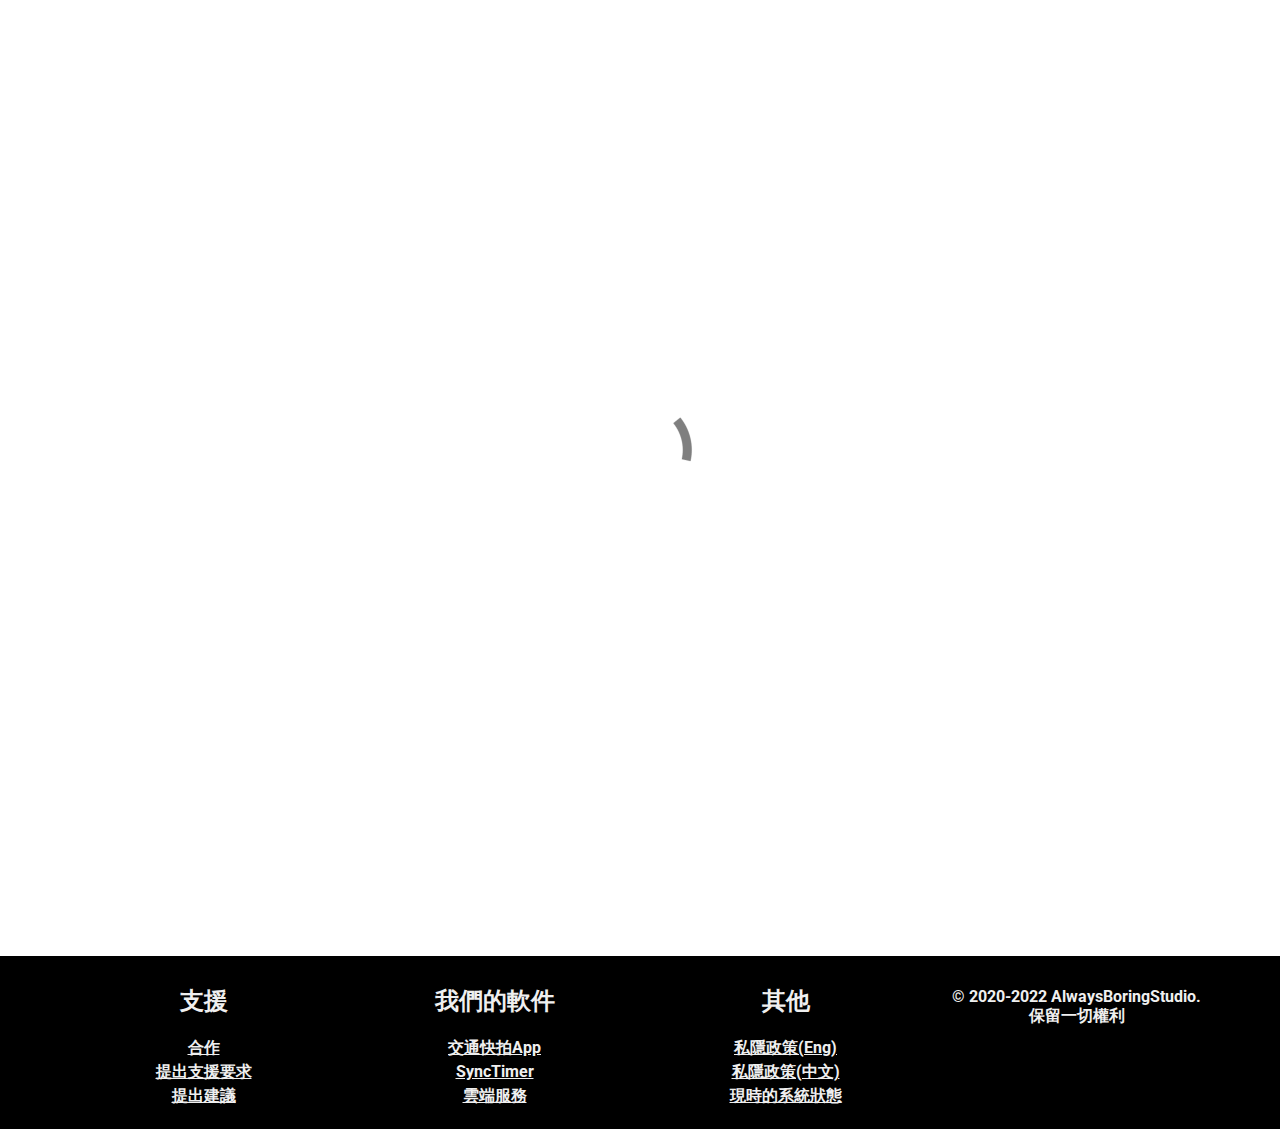
<file: index.html>
<!doctype html>
<html lang="zh-Hant">
<head>
    <meta charset="utf-8">
    <meta name="keywords" content="">
    <meta name="description" content="">
    <meta name="viewport" content="width=device-width, initial-scale=1.0, viewport-fit=cover">
	<link rel="canonical" href="http://alwaysboringstudio.site/docs/">
	<meta name="robots" content="noindex, follow">
    <link rel="shortcut icon" type="image/png" href="favicon.png">
    
	<link rel="stylesheet" type="text/css" href="./all.css?6212">
	<link href='https://fonts.googleapis.com/css?family=Roboto&display=swap&subset=latin,latin-ext' rel='stylesheet' type='text/css'>
    <title>docs</title>


    
<!-- Analytics -->

<!-- Analytics END -->
    
</head>
<body>

<!-- Preloader -->
<div id="page-loading-blocs-notifaction" class="page-preloader"></div>
<!-- Preloader END -->


<!-- Main container -->
<div class="page-container">
    
<!-- bloc-0 -->
<div class="bloc bgc-black full-width-bloc" id="bloc-0">
	<div class="container none-lg none">
		<div class="row">
			<div class="col text-center text-md-start">
				<div class="row">
					<div class="col-12">
						<nav class="navbar row navbar-expand-md navbar-dark" role="navigation">
							<div class="container-fluid">
								<a class="navbar-brand ltc-isabelline link-style" href="./">AlwaysBoringStudio Docs</a>
								<button id="nav-toggle" type="button" class="ui-navbar-toggler navbar-toggler border-0 p-0 ms-auto me-md-0 menu-icon-thin-bars" aria-expanded="false" aria-label="Toggle navigation" data-bs-toggle="collapse" data-bs-target=".navbar-33944">
									<span class="navbar-toggler-icon"></span>
								</button>
								<div class="collapse navbar-collapse navbar-33944  sidebar-nav">
									<ul class="site-navigation nav navbar-nav ms-auto">
										<li class="nav-item">
											<a href="https://alwaysboringstudio.github.io/index.html" class="nav-link  ltc-isabelline">主頁</a>
										</li>
										<li class="nav-item">
											<a href="https://alwaysboringstudio.github.io/hkroadcam/" class="nav-link  ltc-isabelline">交通快拍App</a>
										</li>
										<li class="nav-item">
											<a href="https://alwaysboringstudio.github.io/synctimer/" class="nav-link  ltc-isabelline">SyncTimer</a>
										</li>
										<li class="nav-item">
											<a href="https://alwaysboringstudio.github.io/nft/" class="nav-link  ltc-isabelline">NFTs</a>
										</li>
										<li class="nav-item">
											<a href="http://cloud.alwaysboringstudio.site/tv" class="nav-link a-btn ltc-isabelline">TV</a>
										</li>
										<li class="nav-item">
											<a href="./" class="nav-link  ltc-isabelline">Docs</a>
										</li>
										<li class="nav-item">
											<a href="https://alwaysboringstudio.github.io/support/" class="nav-link  ltc-isabelline">支援</a>
										</li>
									</ul>
								</div>
							</div>
						</nav>
					</div>
				</div>
			</div>
		</div>
	</div>
</div>
<!-- bloc-0 END -->

<!-- bloc-1 -->
<div class="bloc l-bloc bloc-fill-screen" id="bloc-1">
	<div class="container">
		<div class="row">
			<div class="col-md-6 text-center text-md-start offset-lg--1 col-lg-12">
				<div class="row">
					<div class="col-12">
						<h1 class="mg-md text-lg-center">
							暫時沒有內容
						</h1>
					</div>
				</div>
			</div>
		</div>
	</div>
</div>
<!-- bloc-1 END -->

<!-- bloc-2 -->
<div class="bloc l-bloc" id="bloc-2">
	<div class="container none">
		<div class="row">
			<div class="col text-center text-md-start">
				<div class="card object-hidden">
					<div class="card-header">
						<h3 class="mg-clear text-lg-center">
							S.3 考試溫習範圍
						</h3>
					</div>
					<div class="card-body card-body-bloc-1-style">
						<div class="mx-auto d-block blocsapp-device blocsapp-device-mb blocsapp-device-mbp">
							<img src="img/Screenshot%202022-07-05%20at%201.10.20%20PM.png" class="img-fluid img-protected" alt="螢幕截圖%202021 12-14%20下午7.06.41" />
						</div><a href="./45984209358435823405820345243895/" class="btn btn-d btn-sm w-100">了解更多<br></a>
						<p class="text-lg-center p-style">
							最後更新時間： 2022 年 7 月 14 日 10:00 AM UTC+08:00
						</p>
					</div>
				</div>
				<div class=" object-hidden">
					<br>
					
				</div>
			</div>
		</div>
	</div>
</div>
<!-- bloc-2 END -->

<!-- ScrollToTop Button -->
<a class="bloc-button btn btn-d scrollToTop" onclick="scrollToTarget('1',this)"><svg xmlns="http://www.w3.org/2000/svg" width="22" height="22" viewBox="0 0 32 32"><path class="scroll-to-top-btn-icon" d="M30,22.656l-14-13-14,13"/></svg></a>
<!-- ScrollToTop Button END-->


<!-- bloc-3 -->
<div class="bloc b-divider none bgc-black" id="bloc-3">
	<div class="container bloc-sm-lg none">
		<div class="row">
			<div class="col-12 col-sm-4 col-lg-3">
				<h4 class="mg-md text-center text-sm-start tc-isabelline text-lg-center mg-sm-xs h4-bloc-3-color">
					<span class="text-span-0-color">支援</span><br>
				</h4><a href="https://alwaysboringstudio.github.io/partner/" class="a-btn a-block footer-link text-lg-center ltc-isabelline">合作</a><a href="https://alwaysboringstudio.github.io/support/" class="a-btn a-block footer-link ltc-isabelline text-lg-center">提出支援要求</a><a href="https://alwaysboringstudio.github.io/support/" class="a-btn a-block footer-link ltc-isabelline text-lg-center">提出建議</a>
			</div>
			<div class="col-12 col-sm-4 col-lg-3">
				<h4 class="mg-md text-center text-sm-start tc-isabelline text-lg-center mg-sm-xs h4-color">
					<span class="text-span-bloc-3-color">我們的軟件</span><br>
				</h4><a href="https://alwaysboringstudio.github.io/hkroadcam/" class="a-btn a-block footer-link ltc-isabelline text-lg-center">交通快拍App</a><a href="https://alwaysboringstudio.github.io/synctimer/" class="a-btn a-block footer-link ltc-isabelline text-lg-center">SyncTimer</a><a href="http://alwaysboringstudio.github.io/cloud" class="a-btn a-block footer-link ltc-isabelline text-lg-center">雲端服務</a>
			</div>
			<div class="col-12 col-sm-4 col-lg-3">
				<h4 class="mg-md text-center text-sm-start tc-isabelline text-lg-center mg-sm-xs">
					<span class="text-span-color">其他</span><br>
				</h4><a href="https://alwaysboringstudio.github.io/privacy/" class="a-btn a-block footer-link ltc-isabelline text-lg-center">私隱政策(Eng)</a><a href="https://alwaysboringstudio.github.io/privacychinese/" class="a-btn a-block footer-link ltc-isabelline text-lg-center">私隱政策(中文)</a><a href="https://alwaysboringstudio.github.io/status/" class="a-btn a-block footer-link ltc-isabelline text-lg-center">現時的系統狀態</a>
			</div>
			<div class="col-12 col-sm-4 col-lg-3">
				<h6 class="mg-md tc-isabelline text-lg-center mx-auto d-block text-center">
					<span>© 2020-2022 AlwaysBoringStudio.<br>保留一切權利</span><br>
				</h6>
			</div>
		</div>
	</div>
</div>
<!-- bloc-3 END -->

</div>
<!-- Main container END -->
    


<!-- Additional JS -->
<script src="./js/all.js?4683"></script><!-- Additional JS END -->


</body>
</html>
</file>
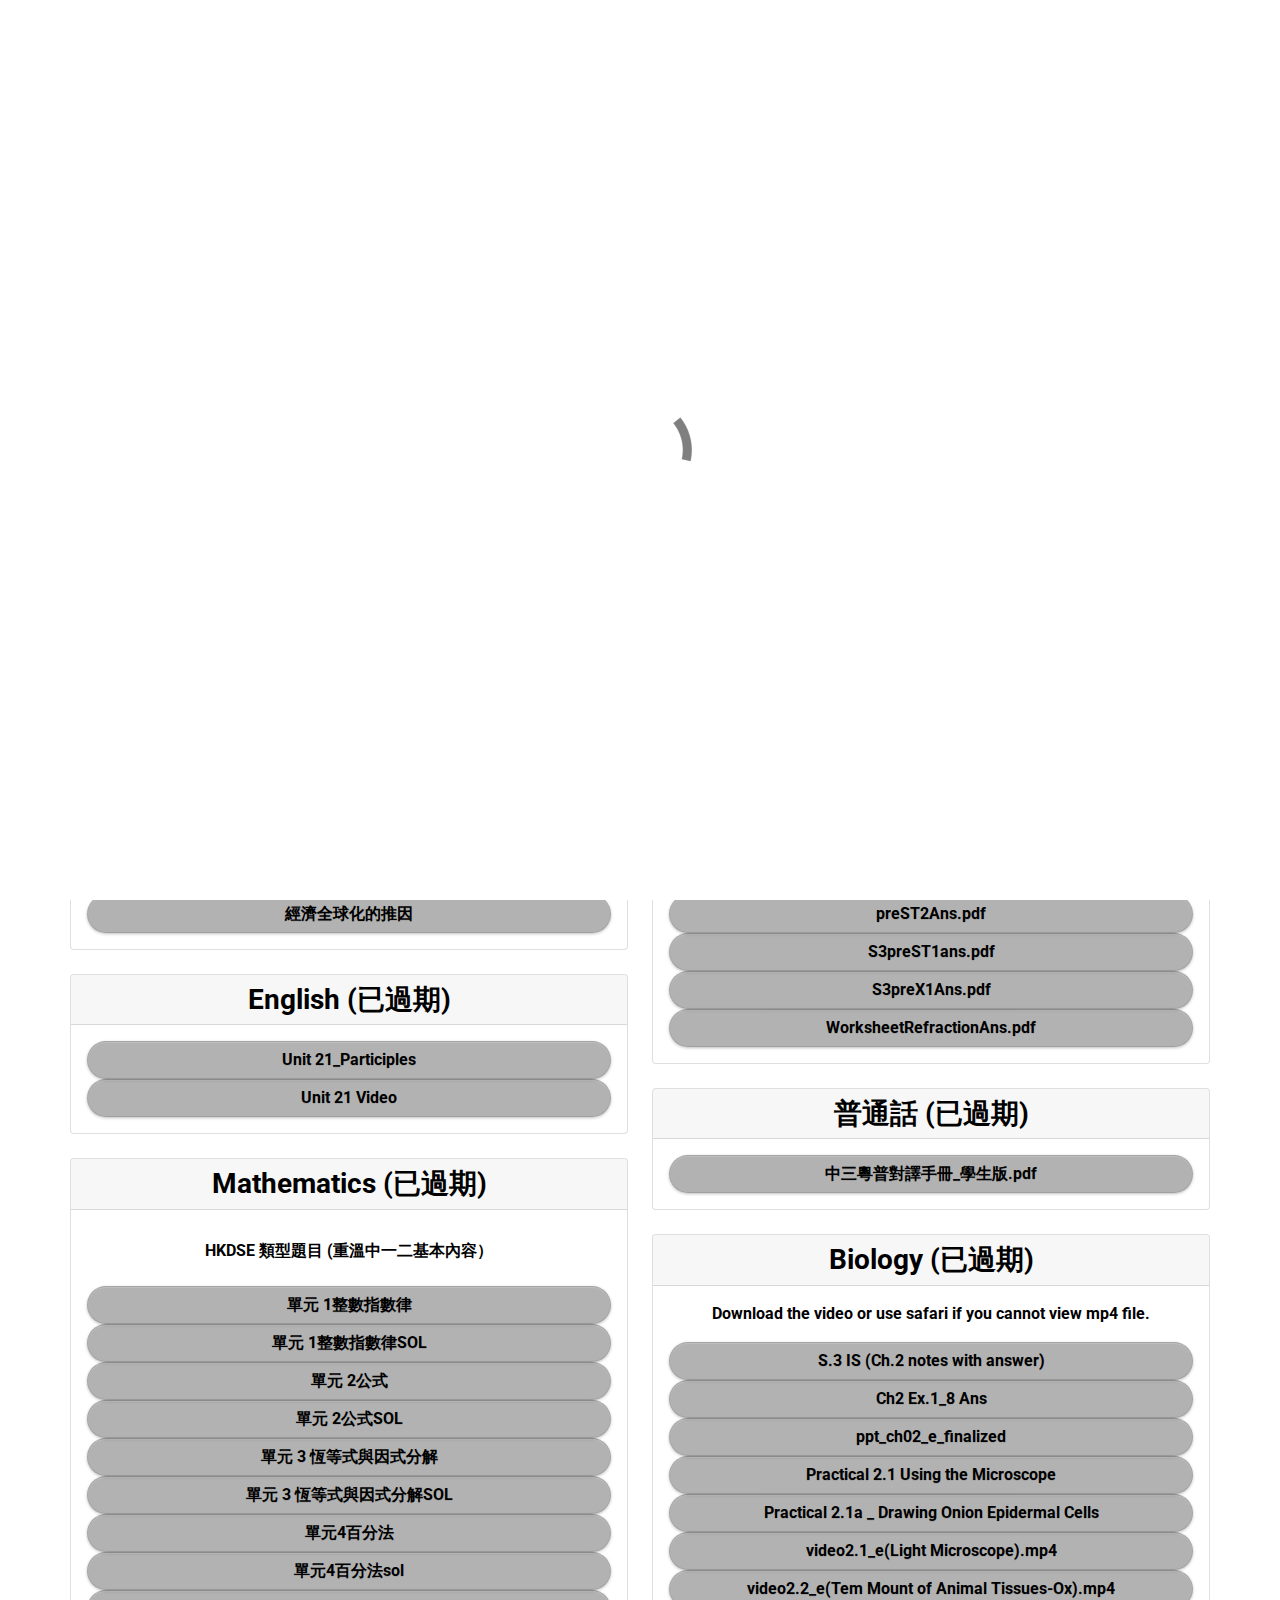
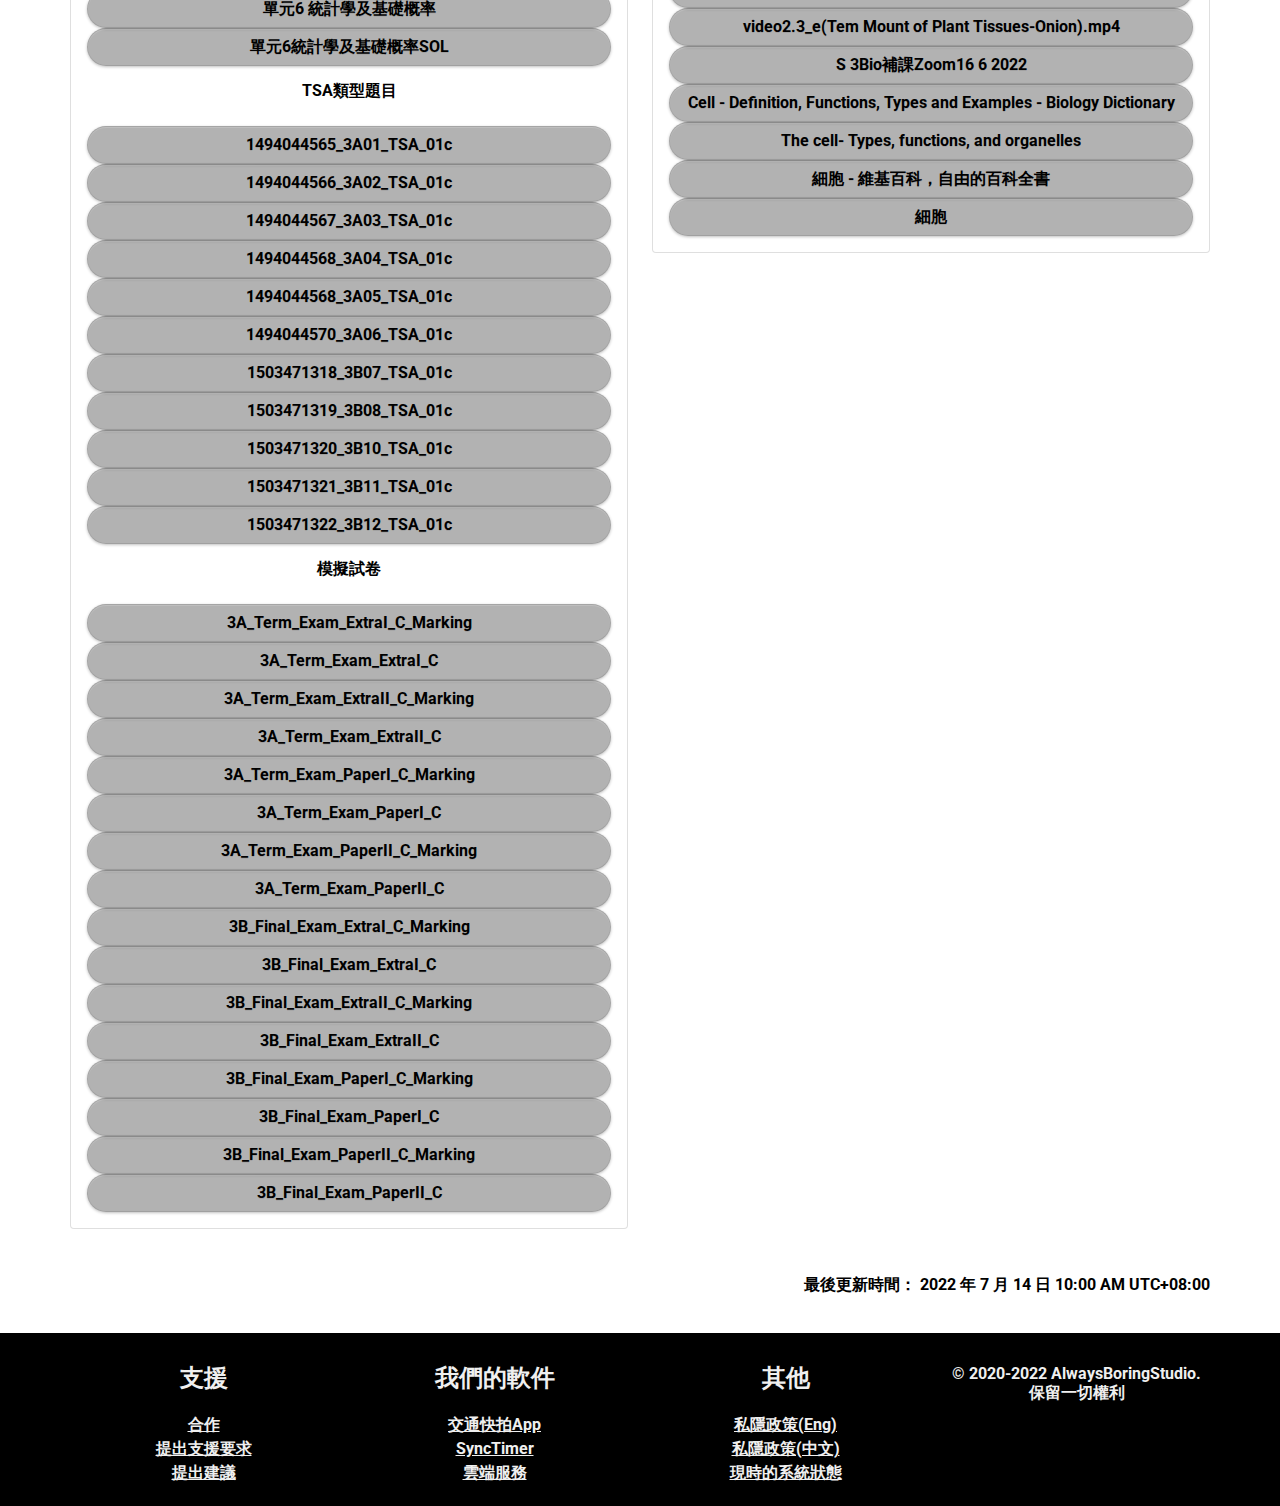
<file: 45984209358435823405820345243895/index.html>
<!doctype html>
<html lang="zh-Hant">
<head>
    <meta charset="utf-8">
    <meta name="keywords" content="">
    <meta name="description" content="">
    <meta name="viewport" content="width=device-width, initial-scale=1.0, viewport-fit=cover">
	<link rel="canonical" href="http://alwaysboringstudio.site/docs/45984209358435823405820345243895/">
	<meta name="robots" content="index, follow">
    <link rel="shortcut icon" type="image/png" href="../favicon.png">
    
	<link rel="stylesheet" type="text/css" href="../all.css?6435">
	<link href='https://fonts.googleapis.com/css?family=Roboto&display=swap&subset=latin,latin-ext' rel='stylesheet' type='text/css'>
    <title>docs</title>


    
<!-- Analytics -->

<!-- Analytics END -->
    
</head>
<body data-clean-url="true">

<!-- Preloader -->
<div id="page-loading-blocs-notifaction" class="page-preloader"></div>
<!-- Preloader END -->


<!-- Main container -->
<div class="page-container">
    
<!-- bloc-0 -->
<div class="bloc bgc-black full-width-bloc" id="bloc-0">
	<div class="container none-lg none">
		<div class="row">
			<div class="col text-center text-md-start">
				<div class="row">
					<div class="col-12">
						<nav class="navbar row navbar-expand-md navbar-dark" role="navigation">
							<div class="container-fluid">
								<a class="navbar-brand ltc-isabelline link-style" href="../">AlwaysBoringStudio Docs</a>
								<button id="nav-toggle" type="button" class="ui-navbar-toggler navbar-toggler border-0 p-0 ms-auto me-md-0 menu-icon-thin-bars" aria-expanded="false" aria-label="Toggle navigation" data-bs-toggle="collapse" data-bs-target=".navbar-33944">
									<span class="navbar-toggler-icon"></span>
								</button>
								<div class="collapse navbar-collapse navbar-33944  sidebar-nav">
									<ul class="site-navigation nav navbar-nav ms-auto">
										<li class="nav-item">
											<a href="https://alwaysboringstudio.github.io/index.html" class="nav-link  ltc-isabelline">主頁</a>
										</li>
										<li class="nav-item">
											<a href="https://alwaysboringstudio.github.io/hkroadcam/" class="nav-link  ltc-isabelline">交通快拍App</a>
										</li>
										<li class="nav-item">
											<a href="https://alwaysboringstudio.github.io/synctimer/" class="nav-link  ltc-isabelline">SyncTimer</a>
										</li>
										<li class="nav-item">
											<a href="https://alwaysboringstudio.github.io/nft/" class="nav-link  ltc-isabelline">NFTs</a>
										</li>
										<li class="nav-item">
											<a href="http://cloud.alwaysboringstudio.site/tv" class="nav-link a-btn ltc-isabelline">TV</a>
										</li>
										<li class="nav-item">
											<a href="../" class="nav-link  ltc-isabelline">Docs</a>
										</li>
										<li class="nav-item">
											<a href="https://alwaysboringstudio.github.io/support/" class="nav-link  ltc-isabelline">支援</a>
										</li>
									</ul>
								</div>
							</div>
						</nav>
					</div>
				</div>
			</div>
		</div>
	</div>
</div>
<!-- bloc-0 END -->

<!-- bloc-3 -->
<div class="bloc l-bloc" id="bloc-3">
	<div class="container none-lg none">
		<div class="row">
			<div class="col-12 offset-lg--1 col-lg-12">
				<div class="text-center">
					<h1 class="mg-md h1-style mx-auto d-block text-center text-lg-center">
						S.3 考試溫習範圍&nbsp;(已過期)<br>
					</h1>
				</div>
			</div>
		</div>
	</div>
</div>
<!-- bloc-3 END -->

<!-- bloc-6 -->
<div class="bloc l-bloc" id="bloc-6">
	<div class="container none">
		<div class="row">
			<div class="col-md-6 text-center text-md-start">
				<div class="card">
					<div class="card-header">
						<h3 class="mg-clear text-lg-center text-sm-center text-center">
							Chemistry (已過期)
						</h3>
					</div>
					<div class="card-body">
						<a href="https://www.youtube.com/watch?app=desktop&amp;v=slXI7nnZy74&amp;list=PLD-B9j9qENxSM4Ou3f_2rKqaCsP9ElEJw&amp;index=1" class="btn btn-d btn-button-style btn-rd btn-clean">Youtube Play List</a><a href="/share/electron diagram 3D.mp4" class="btn btn-d btn-button-style btn-rd btn-clean">electron diagram 3D.mp4</a>
					</div>
				</div>
				<div >
					<br>
					
				</div>
				<div class="card">
						<div class="card-header">
							<h3 class="mg-clear text-lg-center mx-auto d-block text-sm-center text-center">
								中文 (已過期)
							</h3>
						</div>
						<div class="card-body">
							<a href="/share/詩三首_語譯_教師版.pdf" class="btn btn-d btn-button-style btn-rd btn-clean">詩三首_語譯_教師版</a> <a href="/share/《重返灣仔》課後增補練習.pdf" class="btn btn-d btn-button-style btn-rd btn-clean">《重返灣仔》課後增補練習</a> <a href="/share/2122_山居秋暝工作紙_老師版.pdf" class="btn btn-d btn-button-style btn-rd btn-clean">2122_山居秋暝工作紙_老師版</a> <a href="/share/2122_月下獨酌工作紙_教師版.pdf" class="btn btn-d btn-button-style btn-rd btn-clean">2122_月下獨酌工作紙_教師版</a> <a href="/share/2122 歸園田居_閱讀理解工作紙GCDR教師版.pdf" class="btn btn-d btn-button-style btn-rd btn-clean">歸園田居_閱讀理解工作紙GCDR教師版</a> <a href="/share/羚羊木雕_閱讀理解工作紙GCDR教師版.pdf" class="btn btn-d btn-button-style btn-rd btn-clean">羚羊木雕_閱讀理解工作紙GCDR教師版</a> <a href="/share/2122_登樓_工作紙_老師版.pdf" class="btn btn-d btn-button-style btn-rd btn-clean">登樓_工作紙_老師版</a>
						</div>
					</div>
				<div >
						<br>
						
					</div>
				<div class="card">
							<div class="card-header">
								<h3 class="mg-clear text-lg-center mx-auto d-block text-sm-center text-center">
									綜合人文 (已過期)
								</h3>
							</div>
							<div class="card-body">
								<a href="/share/TP3 booklet v3 - 3C.pdf" class="btn btn-d btn-button-style btn-rd btn-clean">TP3 booklet v3 - 3C.pdf</a><a href="/share/TP2 lkcss V3 booklet2 - 3C.pdf" class="btn btn-d btn-button-style btn-rd btn-clean">TP2 lkcss V3 booklet2 - 3C.pdf</a><a href="/share/TP2 lkcss V3 booklet2.pdf" class="btn btn-d btn-button-style btn-rd btn-clean">TP2 lkcss V3 booklet2.pdf</a><a href="/share/TP3 booklet v3.pdf" class="btn btn-d btn-button-style btn-rd btn-clean">TP3 booklet v3.pdf</a><a href="https://sites.google.com/view/hkdsels/%E9%80%9A%E8%AD%98%E7%AD%86%E8%A8%98/%E5%85%A8%E7%90%83%E5%8C%96" class="btn btn-d btn-button-style btn-rd btn-clean">經濟全球化的推因</a>
							</div>
						</div>
				<div >
							<br>
							
						</div>
				<div class="card">
								<div class="card-header card-header-style">
									<h3 class="mg-clear text-lg-center mx-auto d-block text-md-center">
										English (已過期)
									</h3>
								</div>
								<div class="card-body card-body-style">
									<a href="/share/Unit 21_Participles.pptx" class="btn btn-d btn-button-style btn-rd btn-clean">Unit 21_Participles</a> <a href="/share/Unit 21 Video.mp4" class="btn btn-d btn-button-style btn-rd btn-clean">Unit 21 Video</a>
								</div>
							</div>
				<div >
								<br>
								
							</div>
				<div class="card">
									<div class="card-header">
										<h3 class="mg-clear text-lg-center mx-auto d-block text-md-center">
											Mathematics (已過期)
										</h3>
									</div>
									<div class="card-body">
										<h6 class="mg-md h1-style text-lg-center mx-auto d-block text-md-center">
											HKDSE 類型題目 (重溫中一二基本內容）
										</h6> <a href="/share/單元 1整數指數律.pdf" class="btn btn-d btn-button-style btn-rd btn-clean">單元 1整數指數律</a> <a href="/share/單元 1整數指數律SOL.pdf" class="btn btn-d btn-button-style btn-rd btn-clean">單元 1整數指數律SOL</a> <a href="/share/單元 2公式.pdf" class="btn btn-d btn-button-style btn-rd btn-clean">單元 2公式</a> <a href="/share/單元 2公式SOL.pdf" class="btn btn-d btn-button-style btn-rd btn-clean">單元 2公式SOL</a> <a href="/share/單元 3 恆等式與因式分解.pdf" class="btn btn-d btn-button-style btn-rd btn-clean">單元 3 恆等式與因式分解</a> <a href="/share/單元 3 恆等式與因式分解SOL.pdf" class="btn btn-d btn-button-style btn-rd btn-clean">單元 3 恆等式與因式分解SOL</a> <a href="/share/單元4百分法.pdf" class="btn btn-d btn-button-style btn-rd btn-clean">單元4百分法</a> <a href="/share/單元4百分法sol.pdf" class="btn btn-d btn-button-style btn-rd btn-clean">單元4百分法sol</a> <a href="/share/單元6 統計學及基礎概率.pdf" class="btn btn-d btn-button-style btn-rd btn-clean">單元6 統計學及基礎概率</a> <a href="/share/單元6統計學及基礎概率SOL.pdf" class="btn btn-d btn-button-style btn-rd btn-clean">單元6統計學及基礎概率SOL</a>
										<h6 class="mg-md h1-style text-lg-center mx-auto d-block text-md-center">
											TSA類型題目
										</h6> <a href="/share/1494044565_3A01_TSA_01c.pdf" class="btn btn-d btn-button-style btn-rd btn-clean">1494044565_3A01_TSA_01c</a> <a href="/share/1494044566_3A02_TSA_01c.pdf" class="btn btn-d btn-button-style btn-rd btn-clean">1494044566_3A02_TSA_01c</a> <a href="/share/1494044567_3A03_TSA_01c.pdf" class="btn btn-d btn-button-style btn-rd btn-clean">1494044567_3A03_TSA_01c</a> <a href="/share/1494044568_3A04_TSA_01c.pdf" class="btn btn-d btn-button-style btn-rd btn-clean">1494044568_3A04_TSA_01c</a> <a href="/share/1494044568_3A05_TSA_01c.pdf" class="btn btn-d btn-button-style btn-rd btn-clean">1494044568_3A05_TSA_01c</a> <a href="/share/1494044570_3A06_TSA_01c.pdf" class="btn btn-d btn-button-style btn-rd btn-clean">1494044570_3A06_TSA_01c</a> <a href="/share/1503471318_3B07_TSA_01c.pdf" class="btn btn-d btn-button-style btn-rd btn-clean">1503471318_3B07_TSA_01c</a> <a href="/share/1503471319_3B08_TSA_01c.pdf" class="btn btn-d btn-button-style btn-rd btn-clean">1503471319_3B08_TSA_01c</a> <a href="/share/1503471320_3B10_TSA_01c.pdf" class="btn btn-d btn-button-style btn-rd btn-clean">1503471320_3B10_TSA_01c</a> <a href="/share/1503471321_3B11_TSA_01c.pdf" class="btn btn-d btn-button-style btn-rd btn-clean">1503471321_3B11_TSA_01c</a> <a href="/share/1503471322_3B12_TSA_01c.pdf" class="btn btn-d btn-button-style btn-rd btn-clean">1503471322_3B12_TSA_01c</a>
										<h6 class="mg-md h1-style text-lg-center mx-auto d-block text-md-center">
											模擬試卷
										</h6> <a href="/share/3A_Term_Exam_ExtraI_C_Marking.pdf" class="btn btn-d btn-button-style btn-rd btn-clean">3A_Term_Exam_ExtraI_C_Marking</a> <a href="/share/3A_Term_Exam_ExtraI_C.pdf" class="btn btn-d btn-button-style btn-rd btn-clean">3A_Term_Exam_ExtraI_C</a> <a href="/share/3A_Term_Exam_ExtraII_C_Marking.pdf" class="btn btn-d btn-button-style btn-rd btn-clean">3A_Term_Exam_ExtraII_C_Marking</a> <a href="/share/3A_Term_Exam_ExtraII_C.pdf" class="btn btn-d btn-button-style btn-rd btn-clean">3A_Term_Exam_ExtraII_C</a> <a href="/share/3A_Term_Exam_PaperI_C_Marking.pdf" class="btn btn-d btn-button-style btn-rd btn-clean">3A_Term_Exam_PaperI_C_Marking</a> <a href="/share/3A_Term_Exam_PaperI_C.pdf" class="btn btn-d btn-button-style btn-rd btn-clean">3A_Term_Exam_PaperI_C</a> <a href="/share/3A_Term_Exam_PaperII_C_Marking.pdf" class="btn btn-d btn-button-style btn-rd btn-clean">3A_Term_Exam_PaperII_C_Marking</a> <a href="/share/3A_Term_Exam_PaperII_C.pdf" class="btn btn-d btn-button-style btn-rd btn-clean">3A_Term_Exam_PaperII_C</a> <a href="/share/3B_Final_Exam_ExtraI_C_Marking.pdf" class="btn btn-d btn-button-style btn-rd btn-clean">3B_Final_Exam_ExtraI_C_Marking</a> <a href="/share/3B_Final_Exam_ExtraI_C.pdf" class="btn btn-d btn-button-style btn-rd btn-clean">3B_Final_Exam_ExtraI_C</a> <a href="/share/3B_Final_Exam_ExtraII_C_Marking.pdf" class="btn btn-d btn-button-style btn-rd btn-clean">3B_Final_Exam_ExtraII_C_Marking</a> <a href="/share/3B_Final_Exam_ExtraII_C.pdf" class="btn btn-d btn-button-style btn-rd btn-clean">3B_Final_Exam_ExtraII_C</a> <a href="/share/3B_Final_Exam_PaperI_C_Marking.pdf" class="btn btn-d btn-button-style btn-rd btn-clean">3B_Final_Exam_PaperI_C_Marking</a> <a href="/share/3B_Final_Exam_PaperI_C.pdf" class="btn btn-d btn-button-style btn-rd btn-clean">3B_Final_Exam_PaperI_C</a> <a href="/share/3B_Final_Exam_PaperII_C_Marking.pdf" class="btn btn-d btn-button-style btn-rd btn-clean">3B_Final_Exam_PaperII_C_Marking</a> <a href="/share/3B_Final_Exam_PaperII_C.pdf" class="btn btn-d btn-button-style btn-rd btn-clean">3B_Final_Exam_PaperII_C</a>
									</div>
								</div>
				<div >
									<br>
									
								</div>
			</div>
			<div class="col-md-6 text-center text-md-start">
									<div class="card">
										<div class="card-header">
											<h3 class="mg-clear text-lg-center mx-auto d-block text-sm-center text-center">
												歷史 (已過期)
											</h3>
										</div>
										<div class="card-body">
											<a href="/share/冷戰 筆記.pdf" class="btn btn-d btn-button-style btn-rd btn-clean">冷戰 筆記</a><a href="../897675435678908076543246789076543256789/" class="btn btn-d btn-button-style btn-rd btn-clean">WW2 答案p.12-22</a><a href="/share/Cold War note teacher.pdf" class="btn btn-d btn-button-style btn-rd btn-clean">Cold War note teacher</a><a href="/share/答案P49.png" class="btn btn-d btn-button-style btn-rd btn-clean">答案P49.png</a><a href="/share/答案P64.png" class="btn btn-d btn-button-style btn-rd btn-clean">答案P64.png</a><a href="/share/WW2 答案1.png" class="btn btn-d btn-button-style btn-rd btn-clean">WW2 答案1.png</a><a href="/share/WW2 答案2.png" class="btn btn-d btn-button-style btn-rd btn-clean">WW2 答案2.png</a><a href="/share/WW2 ANS P1-11.pdf" class="btn btn-d btn-button-style btn-rd btn-clean">WW2 ANS P1-11.pdf</a>
										</div>
									</div>
									<div >
										<br>
										
									</div>
									<div class="card">
											<div class="card-header">
												<h3 class="mg-clear text-lg-center mx-auto d-block text-sm-center text-center">
													中國歷史 (已過期)
												</h3>
											</div>
											<div class="card-body">
												<a href="/share/中三中史簡報_孫中山與革命運動.pdf " class="btn btn-d btn-button-style btn-rd btn-clean">中三中史簡報_孫中山與革命運動.pdf</a> <a href="/share/立憲運動2022.pdf" class="btn btn-d btn-button-style btn-rd btn-clean">立憲運動2022.pdf</a><a href="/share/中三中史簡報十三：辛亥革命.pdf" class="btn btn-d btn-button-style btn-rd btn-clean">中三中史簡報十三：辛亥革命</a>
											</div>
										</div>
									<div >
											<br>
											
										</div>
									<div class="card">
												<div class="card-header">
													<h3 class="mg-clear text-lg-center mx-auto d-block text-md-center">
														Physics (已過期)
													</h3>
												</div>
												<div class="card-body">
													<a href="/share/Book3Cp20.pdf " class="btn btn-d btn-button-style btn-rd btn-clean">Book3Cp20.pdf</a> <a href="/share/ColourAns.pdf " class="btn btn-d btn-button-style btn-rd btn-clean">ColourAns.pdf</a> <a href="/share/preST2Ans.pdf  " class="btn btn-d btn-button-style btn-rd btn-clean">preST2Ans.pdf</a> <a href="/share/S3preST1ans.pdf " class="btn btn-d btn-button-style btn-rd btn-clean">S3preST1ans.pdf</a> <a href="/share/S3preX1Ans.pdf  " class="btn btn-d btn-button-style btn-rd btn-clean">S3preX1Ans.pdf</a> <a href="/share/WorksheetRefractionAns.pdf " class="btn btn-d btn-button-style btn-rd btn-clean">WorksheetRefractionAns.pdf</a>
												</div>
											</div>
									<div >
												<br>
												
											</div>
									<div class="card">
													<div class="card-header">
														<h3 class="mg-clear text-lg-center mx-auto d-block text-sm-center text-center">
															普通話 (已過期)
														</h3>
													</div>
													<div class="card-body">
														<a href="/share/中三粵普對譯手冊_學生版.pdf " class="btn btn-d btn-button-style btn-rd btn-clean">中三粵普對譯手冊_學生版.pdf</a>
													</div>
												</div>
									<div >
													<br>
													
												</div>
									<div class="card">
														<div class="card-header">
															<h3 class="mg-clear text-lg-center mx-auto d-block text-sm-center text-center">
																Biology (已過期)
															</h3>
														</div>
														<div class="card-body">
															<p class="text-lg-center text-center">
																Download the video or use safari if you cannot view mp4 file.
															</p><a href="/share/S.3 IS (Ch.2 notes with answer).pdf" class="btn btn-d btn-button-style btn-rd btn-clean">S.3 IS (Ch.2 notes with answer)</a><a href="/share/Ch2 Ex.1_8 Ans.pdf" class="btn btn-d btn-button-style btn-rd btn-clean">Ch2 Ex.1_8 Ans</a><a href="/share/ppt_ch02_e_finalized.pdf" class="btn btn-d btn-button-style btn-rd btn-clean">ppt_ch02_e_finalized</a><a href="/share/Practical 2.1 Using the Microscope.pdf" class="btn btn-d btn-button-style btn-rd btn-clean">Practical 2.1 Using the Microscope</a> <a href="/share/Practical 2.1a _ Drawing Onion Epidermal Cells.pdf" class="btn btn-d btn-button-style btn-rd btn-clean">Practical 2.1a _ Drawing Onion Epidermal Cells</a><a href="/share/video2.1_e(Light Microscope).mp4" class="btn btn-d btn-button-style btn-rd btn-clean">video2.1_e(Light Microscope).mp4</a><a href="/share/video2.2_e(Tem Mount of Animal Tissues-Ox).mp4" class="btn btn-d btn-button-style btn-rd btn-clean">video2.2_e(Tem Mount of Animal Tissues-Ox).mp4</a><a href="/share/video2.3_e(Tem Mount of Plant Tissues-Onion).mp4" class="btn btn-d btn-button-style btn-rd btn-clean">video2.3_e(Tem Mount of Plant Tissues-Onion).mp4</a><a href="../460987654345678909876543456789/" class="btn btn-d btn-button-style btn-rd btn-clean">S 3Bio補課Zoom16 6 2022</a><a href="https://biologydictionary.net/cell/" class="btn btn-d btn-button-style btn-rd btn-clean">Cell - Definition, Functions, Types and Examples - Biology Dictionary</a><a href="https://www.medicalnewstoday.com/articles/320878" class="btn btn-d btn-button-style btn-rd btn-clean">The cell- Types, functions, and organelles</a><a href="https://zh.wikipedia.org/zh-tw/细胞" class="btn btn-d btn-button-style btn-rd btn-clean">細胞 - 維基百科，自由的百科全書</a><a href="http://www.hkpe.net/hkdsepe/human_body/cell.htm" class="btn btn-d btn-button-style btn-rd btn-clean">細胞</a>
														</div>
													</div>
								</div>
		</div>
	</div>
</div>
<!-- bloc-6 END -->

<!-- bloc-22 -->
<div class="bloc l-bloc" id="bloc-22">
	<div class="container bloc-sm">
		<div class="row">
			<div class="col-12">
				<div class="text-center container-div-style text-lg-center">
					<p class="text-lg-end">
						最後更新時間： 2022 年 7 月 14 日 10:00 AM UTC+08:00
					</p>
				</div>
			</div>
		</div>
	</div>
</div>
<!-- bloc-22 END -->

<!-- ScrollToTop Button -->
<a class="bloc-button btn btn-d scrollToTop" onclick="scrollToTarget('1',this)"><svg xmlns="http://www.w3.org/2000/svg" width="22" height="22" viewBox="0 0 32 32"><path class="scroll-to-top-btn-icon" d="M30,22.656l-14-13-14,13"/></svg></a>
<!-- ScrollToTop Button END-->


<!-- bloc-3 -->
<div class="bloc b-divider none bgc-black" id="bloc-3">
	<div class="container bloc-sm-lg none">
		<div class="row">
			<div class="col-12 col-sm-4 col-lg-3">
				<h4 class="mg-md text-center text-sm-start tc-isabelline text-lg-center mg-sm-xs h4-bloc-3-color">
					<span class="text-span-0-color">支援</span><br>
				</h4><a href="https://alwaysboringstudio.github.io/partner/" class="a-btn a-block footer-link text-lg-center ltc-isabelline">合作</a><a href="https://alwaysboringstudio.github.io/support/" class="a-btn a-block footer-link ltc-isabelline text-lg-center">提出支援要求</a><a href="https://alwaysboringstudio.github.io/support/" class="a-btn a-block footer-link ltc-isabelline text-lg-center">提出建議</a>
			</div>
			<div class="col-12 col-sm-4 col-lg-3">
				<h4 class="mg-md text-center text-sm-start tc-isabelline text-lg-center mg-sm-xs h4-color">
					<span class="text-span-bloc-3-color">我們的軟件</span><br>
				</h4><a href="https://alwaysboringstudio.github.io/hkroadcam/" class="a-btn a-block footer-link ltc-isabelline text-lg-center">交通快拍App</a><a href="https://alwaysboringstudio.github.io/synctimer/" class="a-btn a-block footer-link ltc-isabelline text-lg-center">SyncTimer</a><a href="http://alwaysboringstudio.github.io/cloud" class="a-btn a-block footer-link ltc-isabelline text-lg-center">雲端服務</a>
			</div>
			<div class="col-12 col-sm-4 col-lg-3">
				<h4 class="mg-md text-center text-sm-start tc-isabelline text-lg-center mg-sm-xs">
					<span class="text-span-color">其他</span><br>
				</h4><a href="https://alwaysboringstudio.github.io/privacy/" class="a-btn a-block footer-link ltc-isabelline text-lg-center">私隱政策(Eng)</a><a href="https://alwaysboringstudio.github.io/privacychinese/" class="a-btn a-block footer-link ltc-isabelline text-lg-center">私隱政策(中文)</a><a href="https://alwaysboringstudio.github.io/status/" class="a-btn a-block footer-link ltc-isabelline text-lg-center">現時的系統狀態</a>
			</div>
			<div class="col-12 col-sm-4 col-lg-3">
				<h6 class="mg-md tc-isabelline text-lg-center mx-auto d-block text-center">
					<span>© 2020-2022 AlwaysBoringStudio.<br>保留一切權利</span><br>
				</h6>
			</div>
		</div>
	</div>
</div>
<!-- bloc-3 END -->

</div>
<!-- Main container END -->
    


<!-- Additional JS -->
<script src="../js/all.js?4683"></script><!-- Additional JS END -->


</body>
</html>
</file>
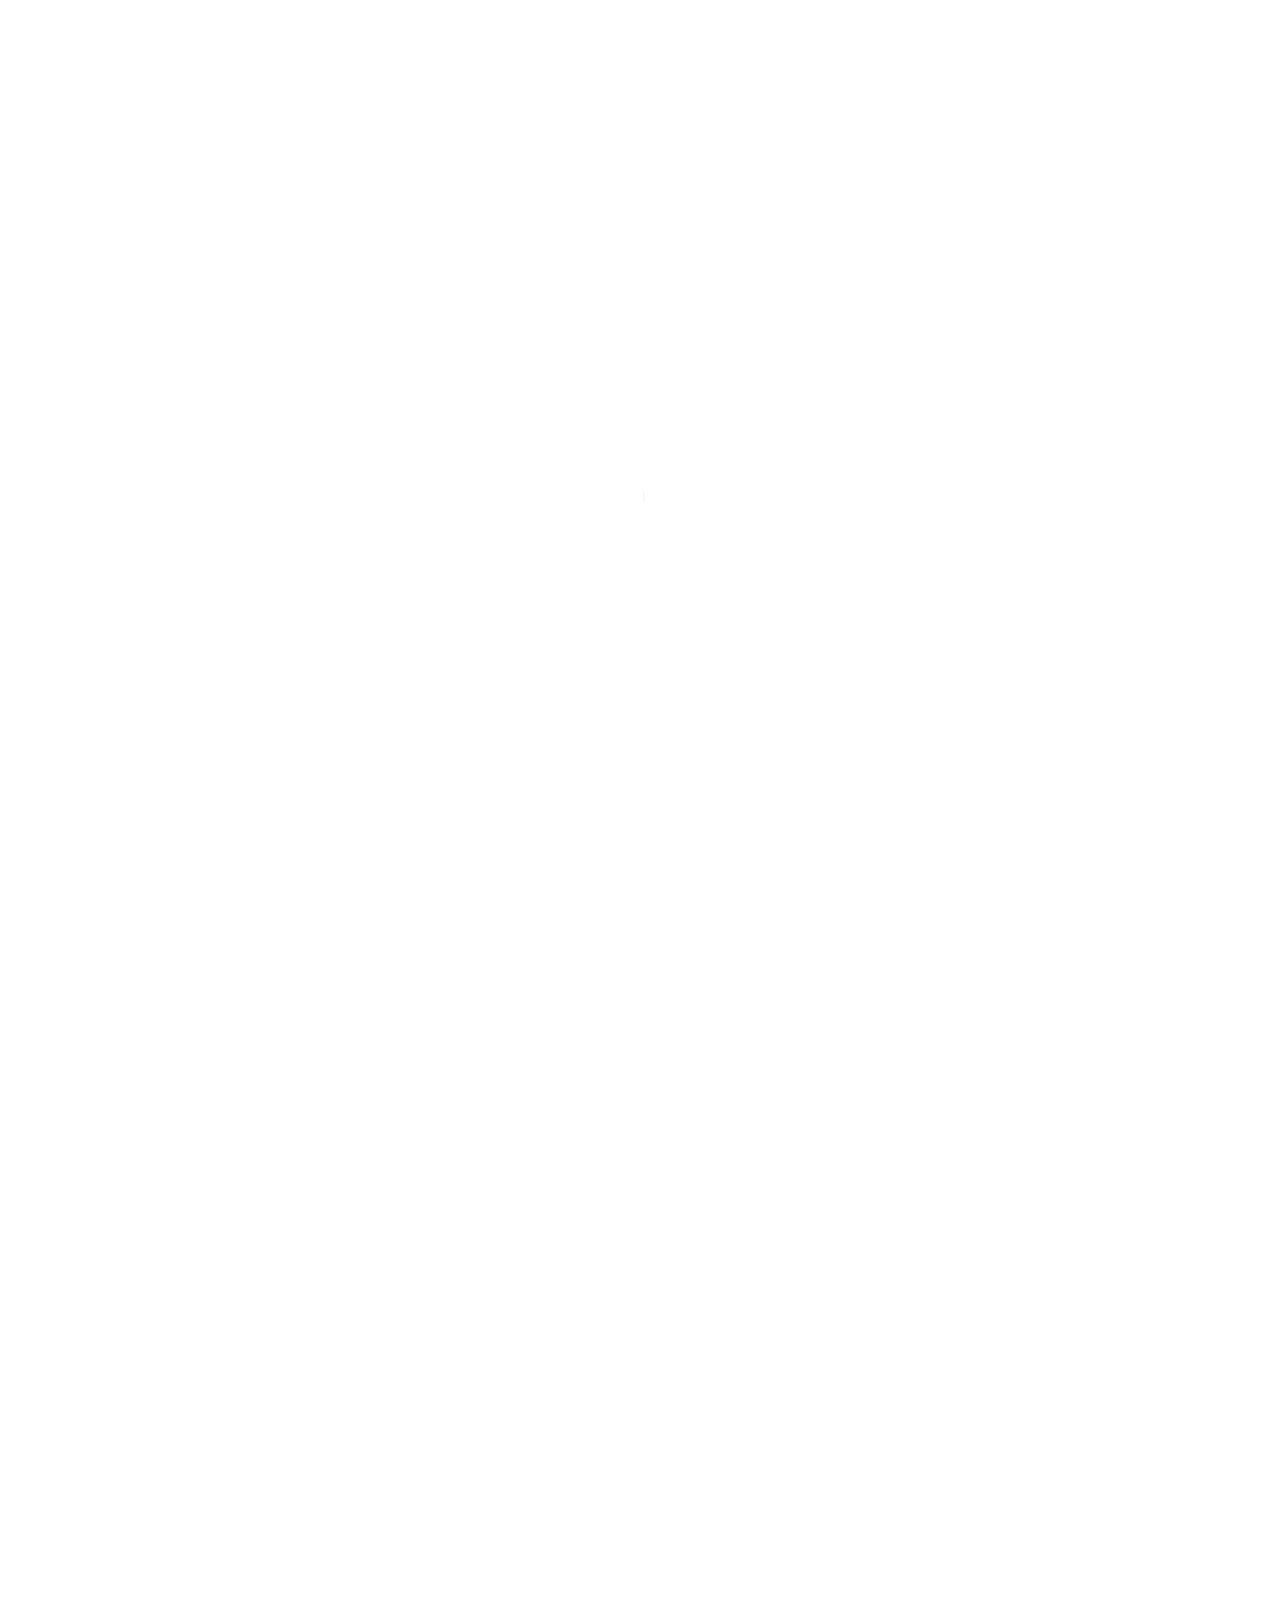
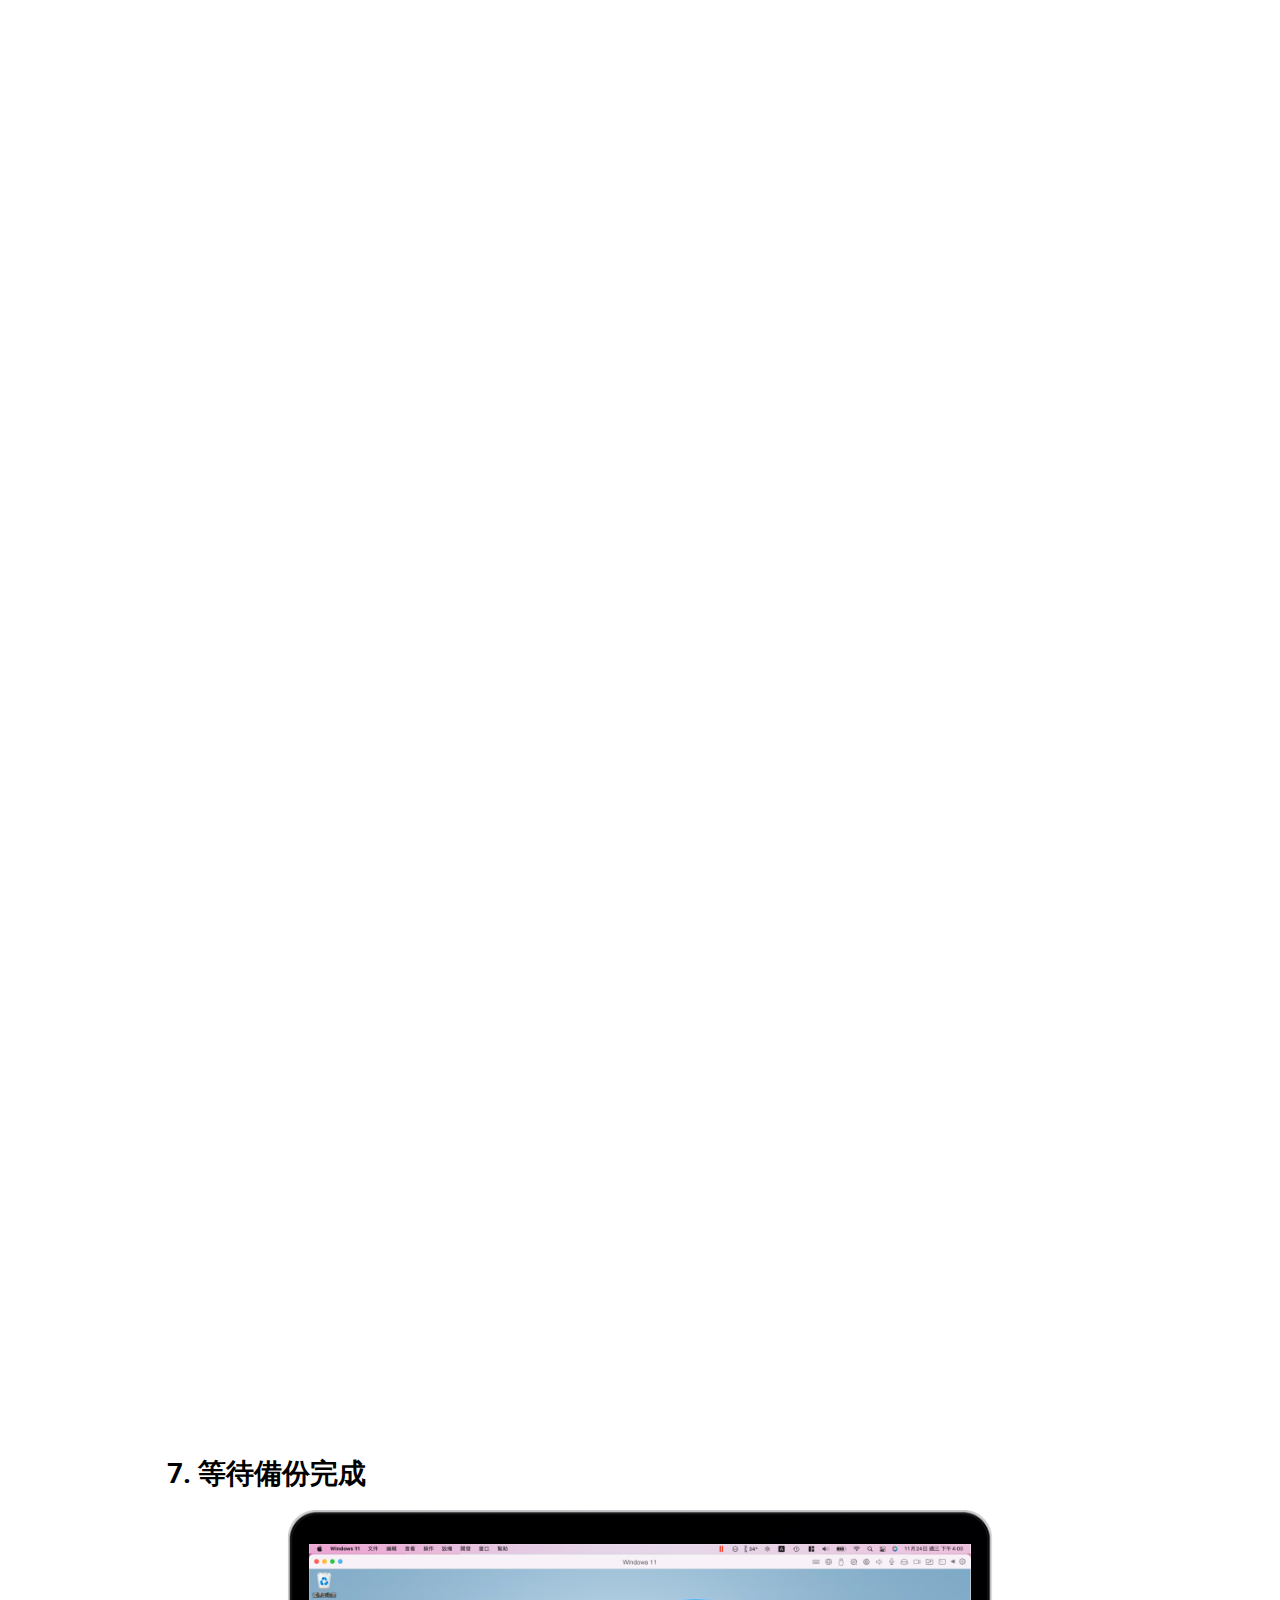
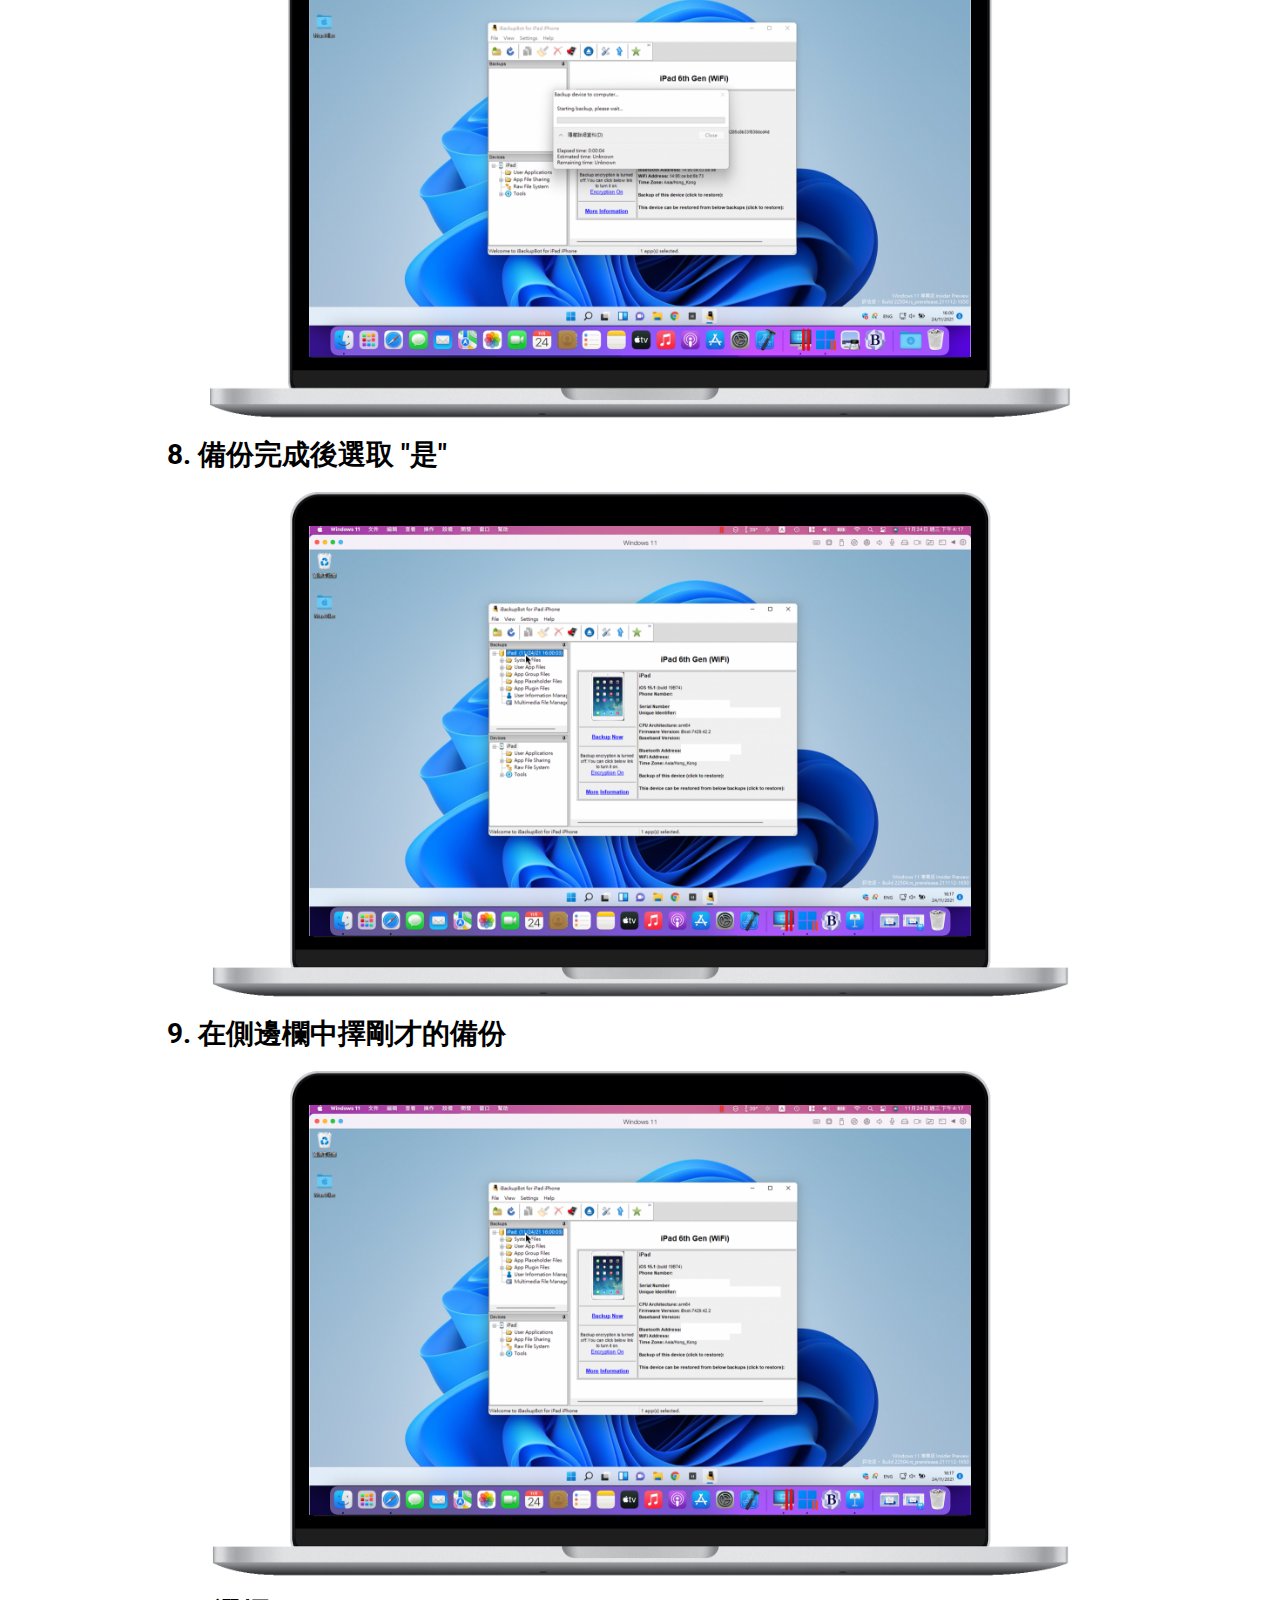
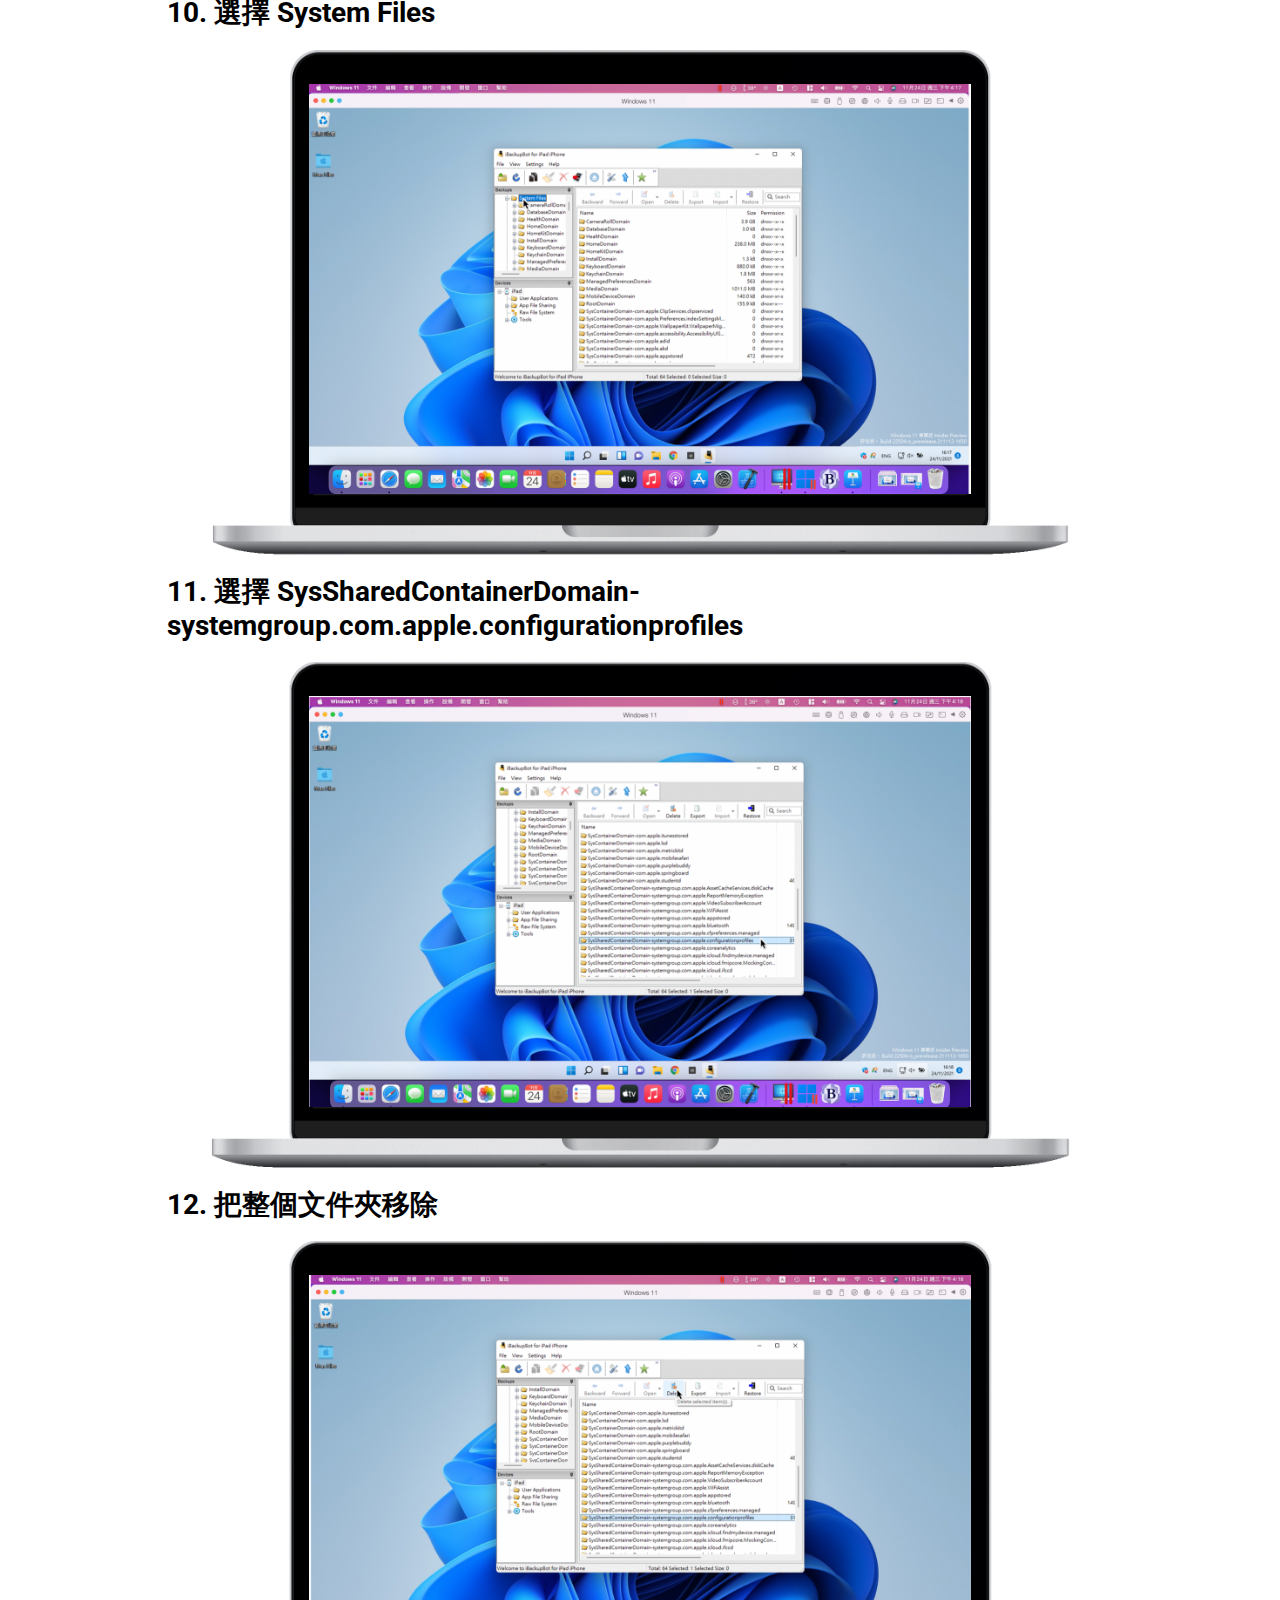
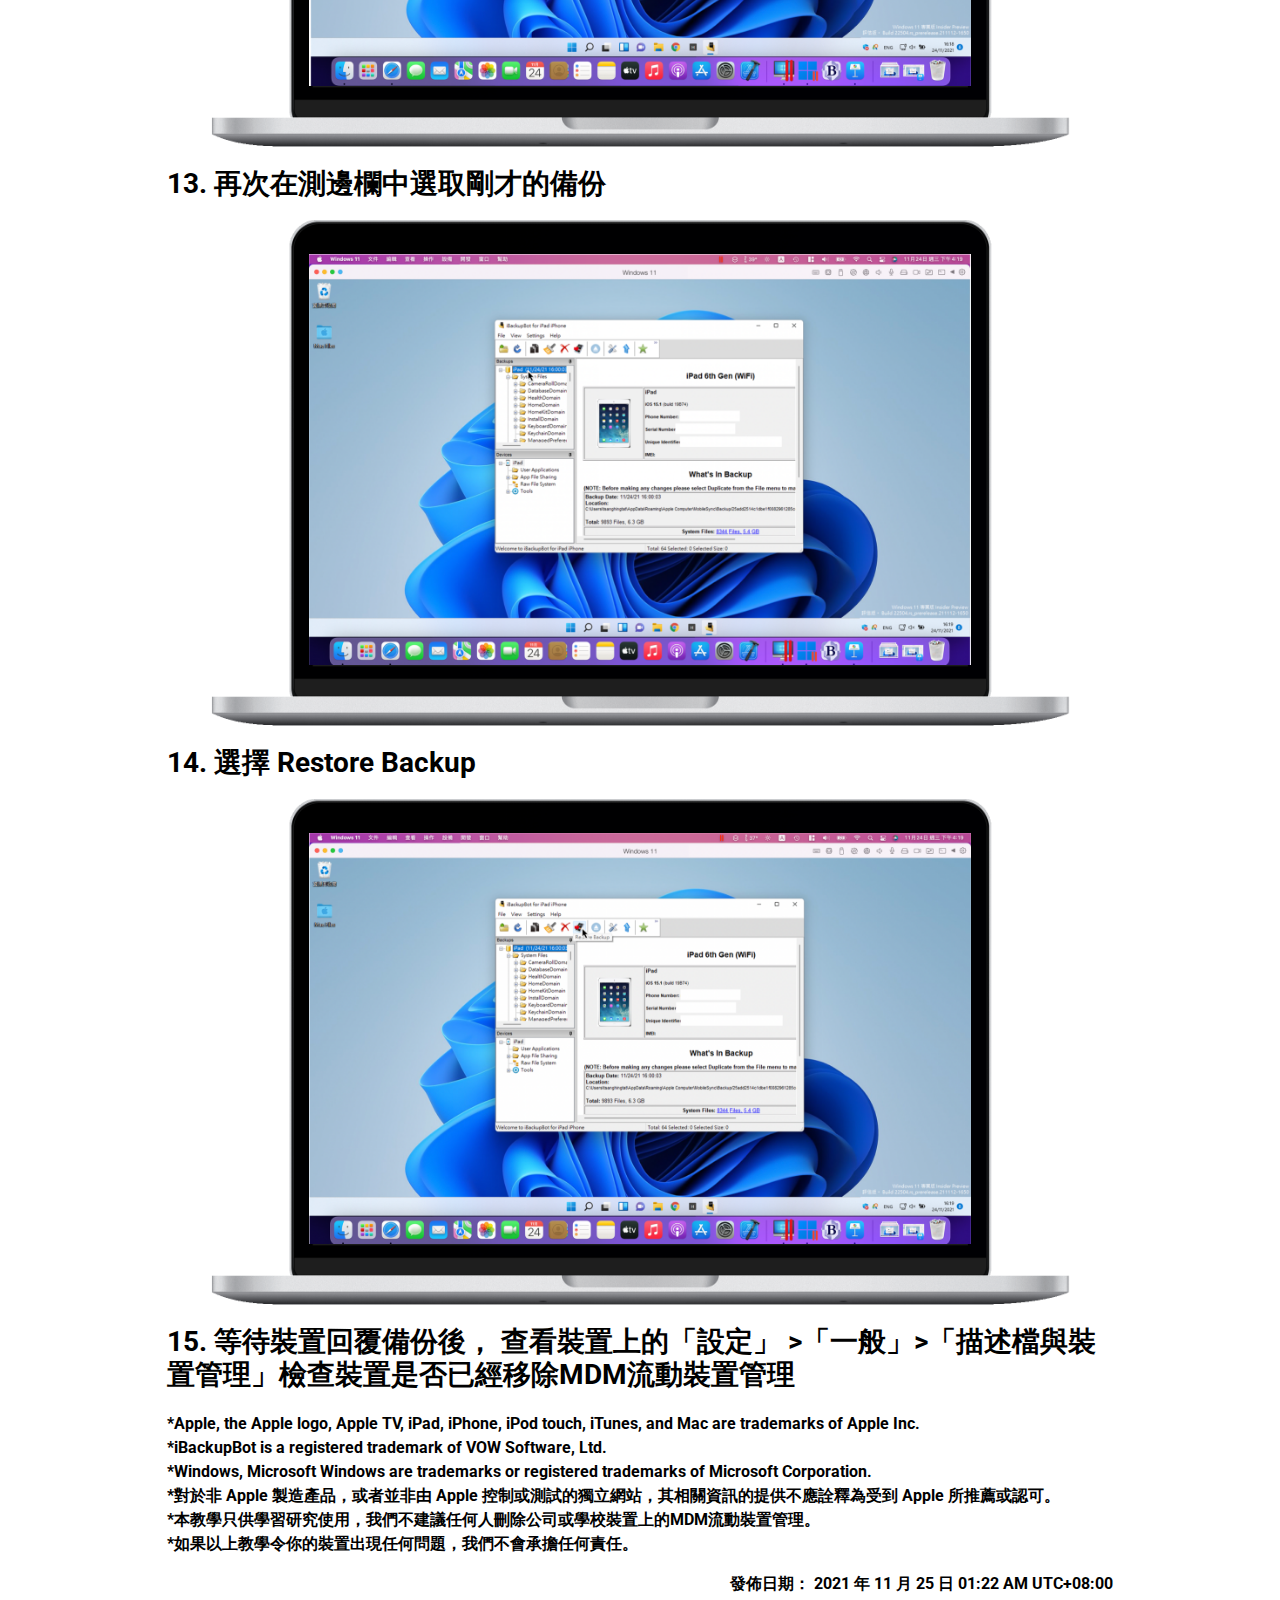
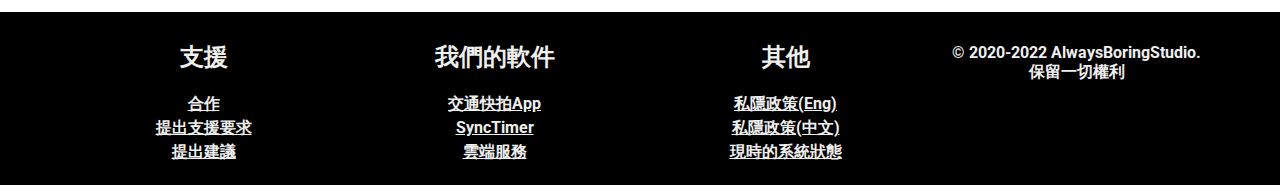
<file: 4832758094375289347592345/index.html>
<!doctype html>
<html lang="zh-Hant">
<head>
    <meta charset="utf-8">
    <meta name="keywords" content="">
    <meta name="description" content="">
    <meta name="viewport" content="width=device-width, initial-scale=1.0, viewport-fit=cover">
	<link rel="canonical" href="http://alwaysboringstudio.site/docs/4832758094375289347592345/">
	<meta name="robots" content="index, follow">
    <link rel="shortcut icon" type="image/png" href="../favicon.png">
    
	<link rel="stylesheet" type="text/css" href="../all.css?1269">
	<link href='https://fonts.googleapis.com/css?family=Roboto&display=swap&subset=latin,latin-ext' rel='stylesheet' type='text/css'>
    <title>4832758094375289347592345</title>


    
<!-- Analytics -->

<!-- Analytics END -->
    
</head>
<body data-clean-url="true">

<!-- Preloader -->
<div id="page-loading-blocs-notifaction" class="page-preloader"></div>
<!-- Preloader END -->


<!-- Main container -->
<div class="page-container">
    
<!-- bloc-0 -->
<div class="bloc bgc-black full-width-bloc" id="bloc-0">
	<div class="container none-lg none">
		<div class="row">
			<div class="col text-center text-md-start">
				<div class="row">
					<div class="col-12">
						<nav class="navbar row navbar-expand-md navbar-dark" role="navigation">
							<div class="container-fluid">
								<a class="navbar-brand ltc-isabelline link-style" href="../">AlwaysBoringStudio Docs</a>
								<button id="nav-toggle" type="button" class="ui-navbar-toggler navbar-toggler border-0 p-0 ms-auto me-md-0 menu-icon-thin-bars" aria-expanded="false" aria-label="Toggle navigation" data-bs-toggle="collapse" data-bs-target=".navbar-33944">
									<span class="navbar-toggler-icon"></span>
								</button>
								<div class="collapse navbar-collapse navbar-33944  sidebar-nav">
									<ul class="site-navigation nav navbar-nav ms-auto">
										<li class="nav-item">
											<a href="https://alwaysboringstudio.github.io/index.html" class="nav-link  ltc-isabelline">主頁</a>
										</li>
										<li class="nav-item">
											<a href="https://alwaysboringstudio.github.io/hkroadcam/" class="nav-link  ltc-isabelline">交通快拍App</a>
										</li>
										<li class="nav-item">
											<a href="https://alwaysboringstudio.github.io/synctimer/" class="nav-link  ltc-isabelline">SyncTimer</a>
										</li>
										<li class="nav-item">
											<a href="https://alwaysboringstudio.github.io/nft/" class="nav-link  ltc-isabelline">NFTs</a>
										</li>
										<li class="nav-item">
											<a href="http://cloud.alwaysboringstudio.site/tv" class="nav-link a-btn ltc-isabelline">TV</a>
										</li>
										<li class="nav-item">
											<a href="../" class="nav-link  ltc-isabelline">Docs</a>
										</li>
										<li class="nav-item">
											<a href="https://alwaysboringstudio.github.io/support/" class="nav-link  ltc-isabelline">支援</a>
										</li>
									</ul>
								</div>
							</div>
						</nav>
					</div>
				</div>
			</div>
		</div>
	</div>
</div>
<!-- bloc-0 END -->

<!-- bloc-6 -->
<div class="bloc l-bloc" id="bloc-6">
	<div class="container none">
		<div class="row">
			<div class="offset-lg-1 col-lg-10">
				<h1 class="text-lg-center mg-md">
					如何移除MDM流動裝置管理
				</h1>
				<p>
					*如果你的裝置已被鎖定iTunes連接電腦的功能，這個方法就不能使用，我們已在研發新方法。<br>*本教學只供學習研究使用，我們不建議任何人刪除公司或學校裝置上的MDM流動裝置管理。<br>
				</p>
				<h3>
					1. 準備配備 USB 埠及搭載 Windows 7 或較新版本的 PC<br><br>
				</h3>
				<h3 class="mg-md">
					2. 準備裝置電源線
				</h3><img src="../img/f2dd876644c627c50b4640fa9e4752cf.jpg" class="img-fluid img-protected mx-auto d-block img-bloc-12-style" alt="f2dd876644c627c50b4640fa9e4752cf" />
				<h3 class="mg-md scroll-fx-in-fade">
					3. 下載 iBackupBot
				</h3>
				<div class="mx-auto d-block blocsapp-device scroll-fx-in-fade scroll-fx-out-fade blocsapp-device-mb blocsapp-device-mbp">
					<img src="../img/螢幕截圖%202021-12-14%20下午7.04.51.png" class="img-fluid img-protected" alt="螢幕截圖%202021 12-14%20下午7.04.51" />
				</div>
				<h3 class="mg-md scroll-fx-in-fade scroll-fx-out-fade">
					4. 使用連接線把裝置和電腦連接，在 iBackupBot 的側邊欄中選擇中選擇你的裝置
				</h3>
				<div class="mx-auto d-block blocsapp-device scroll-fx-in-fade scroll-fx-out-fade blocsapp-device-mb blocsapp-device-mbp">
					<img src="../img/螢幕截圖%202021-12-14%20下午7.04.57.png" class="img-fluid img-protected" alt="螢幕截圖%202021 12-14%20下午7.04.57" />
				</div>
				<h3 class="mg-md scroll-fx-in-fade scroll-fx-out-fade">
					5. 選擇Backup Now
				</h3>
				<div class="mx-auto d-block blocsapp-device scroll-fx-in-fade scroll-fx-out-fade blocsapp-device-mb blocsapp-device-mbp">
					<img src="../img/螢幕截圖%202021-12-14%20下午7.05.13.png" class="img-fluid img-protected" alt="螢幕截圖%202021 12-14%20下午7.05.13" />
				</div>
				<h3 class="mg-md scroll-fx-in-fade scroll-fx-out-fade">
					6. 選擇 Backup to iTunes's default backup folder
				</h3>
				<div class="mx-auto d-block blocsapp-device scroll-fx-in-fade scroll-fx-out-fade blocsapp-device-mb blocsapp-device-mbp">
					<img src="../img/螢幕截圖%202021-12-14%20下午7.05.19.png" class="img-fluid img-protected" alt="螢幕截圖%202021 12-14%20下午7.05.19" />
				</div>
				<h3 class="mg-md scroll-fx-in-fade scroll-fx-out-fade">
					7. 等待備份完成
				</h3>
				<div class="mx-auto d-block blocsapp-device scroll-fx-in-fade scroll-fx-out-fade blocsapp-device-mb blocsapp-device-mbp">
					<img src="../img/螢幕截圖%202021-12-14%20下午7.05.31.png" class="img-fluid img-protected" alt="螢幕截圖%202021 12-14%20下午7.05.31" />
				</div>
				<h3 class="mg-md scroll-fx-in-fade scroll-fx-out-fade">
					8. 備份完成後選取 "是"
				</h3>
				<div class="mx-auto d-block blocsapp-device scroll-fx-in-fade scroll-fx-out-fade blocsapp-device-mb blocsapp-device-mbp">
					<img src="../img/螢幕截圖%202021-12-14%20下午7.05.58.png" class="img-fluid img-protected" alt="螢幕截圖%202021 12-14%20下午7.05.58" />
				</div>
				<h3 class="mg-md scroll-fx-in-fade scroll-fx-out-fade">
					9. 在側邊欄中擇剛才的備份
				</h3>
				<div class="mx-auto d-block blocsapp-device scroll-fx-in-fade scroll-fx-out-fade blocsapp-device-mb blocsapp-device-mbp">
					<img src="../img/螢幕截圖%202021-12-14%20下午7.05.58.png" class="img-fluid img-protected" alt="螢幕截圖%202021 12-14%20下午7.05.58" />
				</div>
				<h3 class="mg-md scroll-fx-in-fade scroll-fx-out-fade">
					10. 選擇 System Files
				</h3>
				<div class="mx-auto d-block blocsapp-device scroll-fx-in-fade scroll-fx-out-fade blocsapp-device-mb blocsapp-device-mbp">
					<img src="../img/螢幕截圖%202021-12-14%20下午7.06.07.png" class="img-fluid img-protected" alt="螢幕截圖%202021 12-14%20下午7.06.07" />
				</div>
				<h3 class="mg-md scroll-fx-in-fade scroll-fx-out-fade">
					11. 選擇 SysSharedContainerDomain-systemgroup.com.apple.configurationprofiles
				</h3>
				<div class="mx-auto d-block blocsapp-device scroll-fx-in-fade scroll-fx-out-fade blocsapp-device-mb blocsapp-device-mbp">
					<img src="../img/螢幕截圖%202021-12-14%20下午7.06.14.png" class="img-fluid img-protected" alt="螢幕截圖%202021 12-14%20下午7.06.14" />
				</div>
				<h3 class="mg-md scroll-fx-in-fade scroll-fx-out-fade">
					12. 把整個文件夾移除
				</h3>
				<div class="mx-auto d-block blocsapp-device scroll-fx-in-fade scroll-fx-out-fade blocsapp-device-mb blocsapp-device-mbp">
					<img src="../img/螢幕截圖%202021-12-14%20下午7.06.21.png" class="img-fluid img-protected" alt="螢幕截圖%202021 12-14%20下午7.06.21" />
				</div>
				<h3 class="mg-md scroll-fx-in-fade scroll-fx-out-fade">
					13. 再次在測邊欄中選取剛才的備份
				</h3>
				<div class="mx-auto d-block blocsapp-device scroll-fx-in-fade scroll-fx-out-fade blocsapp-device-mb blocsapp-device-mbp">
					<img src="../img/螢幕截圖%202021-12-14%20下午7.06.29.png" class="img-fluid img-protected" alt="螢幕截圖%202021 12-14%20下午7.06.29" />
				</div>
				<h3 class="mg-md scroll-fx-in-fade scroll-fx-out-fade">
					14. 選擇 Restore Backup
				</h3>
				<div class="mx-auto d-block blocsapp-device scroll-fx-in-fade scroll-fx-out-fade blocsapp-device-mb blocsapp-device-mbp">
					<img src="../img/螢幕截圖%202021-12-14%20下午7.06.41.png" class="img-fluid img-protected" alt="螢幕截圖%202021 12-14%20下午7.06.41" />
				</div>
				<h3 class="mg-md scroll-fx-in-fade scroll-fx-out-fade">
					15. 等待裝置回覆備份後， 查看裝置上的「設定」 >「一般」>「描述檔與裝置管理」檢查裝置是否已經移除MDM流動裝置管理
				</h3>
				<p>
					*Apple, the Apple logo, Apple TV, iPad, iPhone, iPod touch, iTunes, and Mac are trademarks of Apple Inc.<br>*iBackupBot is a registered trademark of VOW Software, Ltd.<br>*Windows, Microsoft️ Windows are trademarks or registered trademarks of Microsoft Corporation.<br>*對於非 Apple 製造產品，或者並非由 Apple 控制或測試的獨立網站，其相關資訊的提供不應詮釋為受到 Apple 所推薦或認可。<br>*本教學只供學習研究使用，我們不建議任何人刪除公司或學校裝置上的MDM流動裝置管理。<br>*如果以上教學令你的裝置出現任何問題，我們不會承擔任何責任。<br>
				</p>
				<p class="text-lg-end">
					發佈日期： 2021 年 11 月 25 日 01:22 AM UTC+08:00
				</p>
			</div>
		</div>
	</div>
</div>
<!-- bloc-6 END -->

<!-- ScrollToTop Button -->
<a class="bloc-button btn btn-d scrollToTop" onclick="scrollToTarget('1',this)"><svg xmlns="http://www.w3.org/2000/svg" width="22" height="22" viewBox="0 0 32 32"><path class="scroll-to-top-btn-icon" d="M30,22.656l-14-13-14,13"/></svg></a>
<!-- ScrollToTop Button END-->


<!-- bloc-3 -->
<div class="bloc b-divider none bgc-black" id="bloc-3">
	<div class="container bloc-sm-lg none">
		<div class="row">
			<div class="col-12 col-sm-4 col-lg-3">
				<h4 class="mg-md text-center text-sm-start tc-isabelline text-lg-center mg-sm-xs h4-bloc-3-color">
					<span class="text-span-0-color">支援</span><br>
				</h4><a href="https://alwaysboringstudio.github.io/partner/" class="a-btn a-block footer-link text-lg-center ltc-isabelline">合作</a><a href="https://alwaysboringstudio.github.io/support/" class="a-btn a-block footer-link ltc-isabelline text-lg-center">提出支援要求</a><a href="https://alwaysboringstudio.github.io/support/" class="a-btn a-block footer-link ltc-isabelline text-lg-center">提出建議</a>
			</div>
			<div class="col-12 col-sm-4 col-lg-3">
				<h4 class="mg-md text-center text-sm-start tc-isabelline text-lg-center mg-sm-xs h4-color">
					<span class="text-span-bloc-3-color">我們的軟件</span><br>
				</h4><a href="https://alwaysboringstudio.github.io/hkroadcam/" class="a-btn a-block footer-link ltc-isabelline text-lg-center">交通快拍App</a><a href="https://alwaysboringstudio.github.io/synctimer/" class="a-btn a-block footer-link ltc-isabelline text-lg-center">SyncTimer</a><a href="http://alwaysboringstudio.github.io/cloud" class="a-btn a-block footer-link ltc-isabelline text-lg-center">雲端服務</a>
			</div>
			<div class="col-12 col-sm-4 col-lg-3">
				<h4 class="mg-md text-center text-sm-start tc-isabelline text-lg-center mg-sm-xs">
					<span class="text-span-color">其他</span><br>
				</h4><a href="https://alwaysboringstudio.github.io/privacy/" class="a-btn a-block footer-link ltc-isabelline text-lg-center">私隱政策(Eng)</a><a href="https://alwaysboringstudio.github.io/privacychinese/" class="a-btn a-block footer-link ltc-isabelline text-lg-center">私隱政策(中文)</a><a href="https://alwaysboringstudio.github.io/status/" class="a-btn a-block footer-link ltc-isabelline text-lg-center">現時的系統狀態</a>
			</div>
			<div class="col-12 col-sm-4 col-lg-3">
				<h6 class="mg-md tc-isabelline text-lg-center mx-auto d-block text-center">
					<span>© 2020-2022 AlwaysBoringStudio.<br>保留一切權利</span><br>
				</h6>
			</div>
		</div>
	</div>
</div>
<!-- bloc-3 END -->

</div>
<!-- Main container END -->
    


<!-- Additional JS -->
<script src="../js/all.js?4683"></script><!-- Additional JS END -->


</body>
</html>
</file>
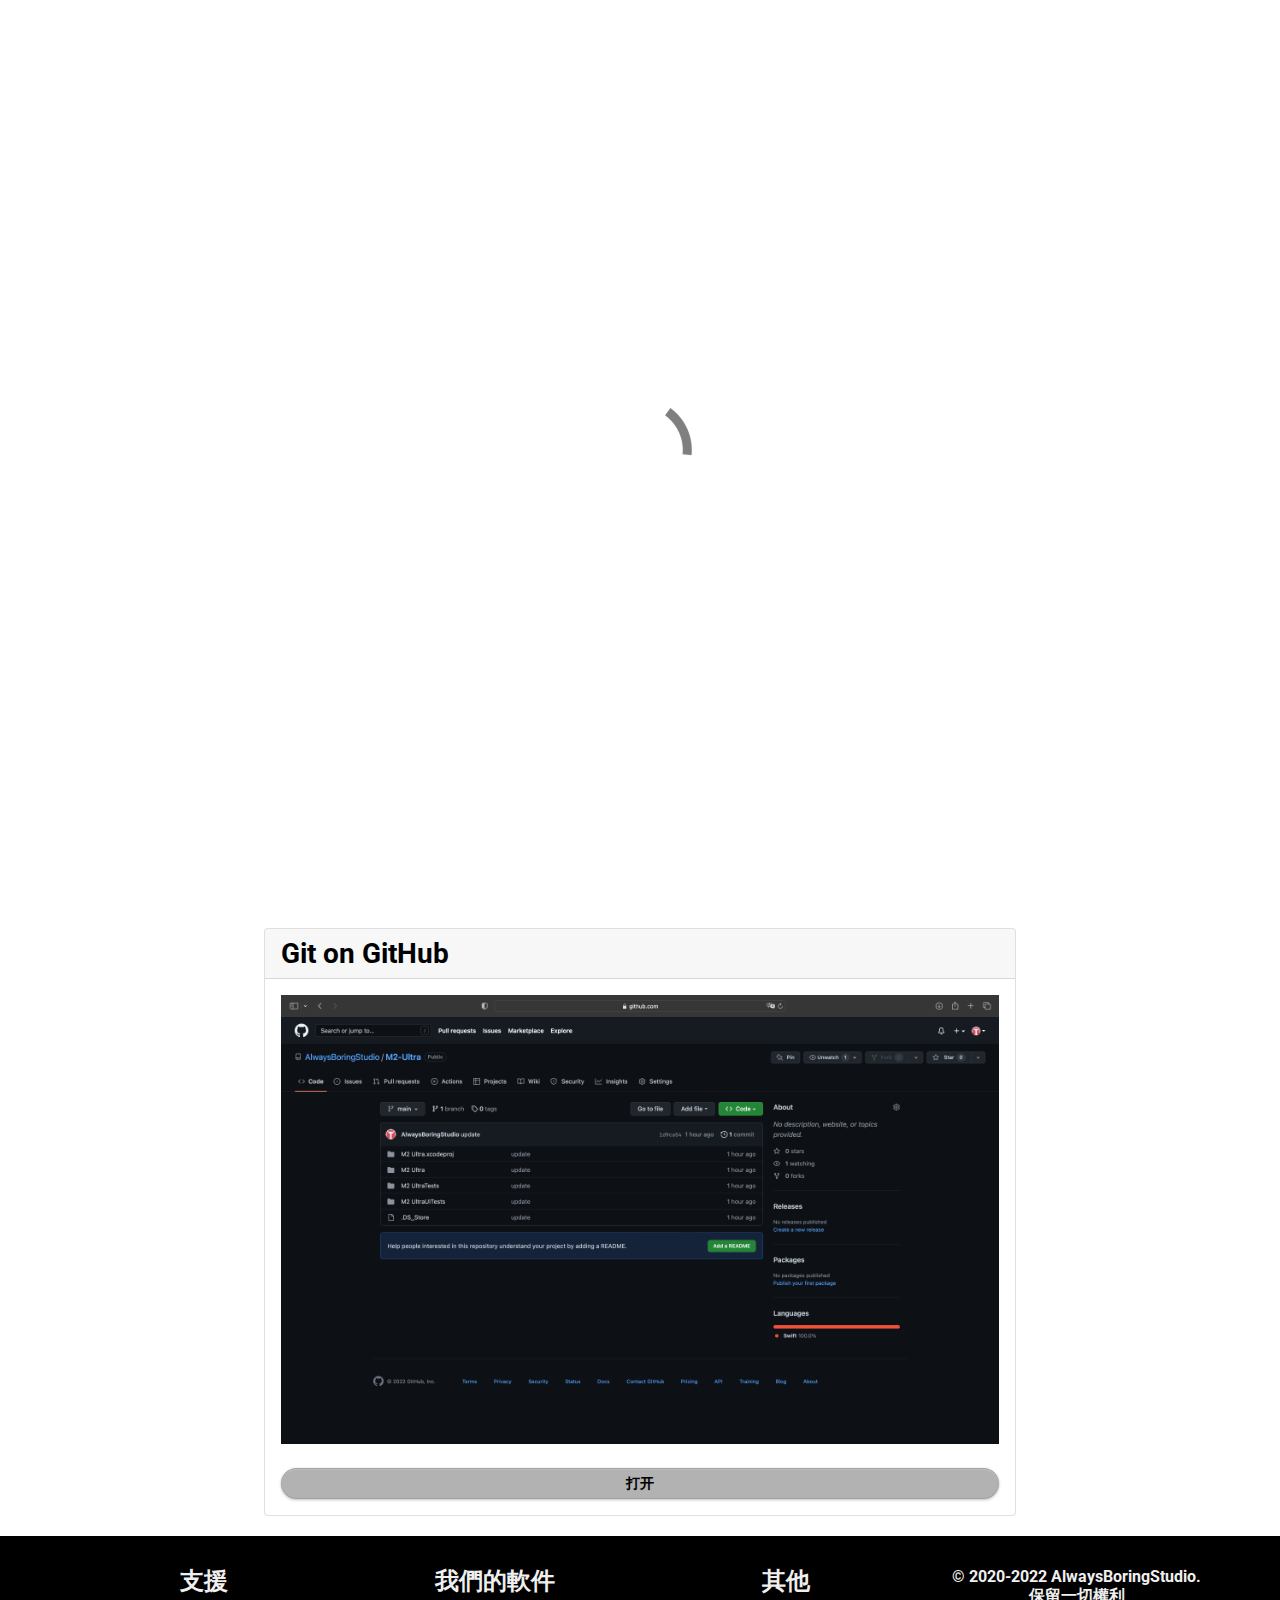
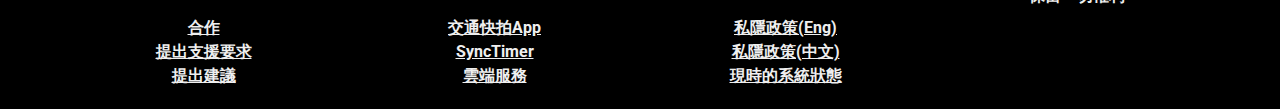
<file: 576928347-9587/index.html>
<!doctype html>
<html lang="zh-Hant">
<head>
    <meta charset="utf-8">
    <meta name="keywords" content="">
    <meta name="description" content="">
    <meta name="viewport" content="width=device-width, initial-scale=1.0, viewport-fit=cover">
	<link rel="canonical" href="http://alwaysboringstudio.site/docs/576928347-9587/">
	<meta name="robots" content="index, follow">
    <link rel="shortcut icon" type="image/png" href="../favicon.png">
    
	<link rel="stylesheet" type="text/css" href="../all.css?2078">
	<link href='https://fonts.googleapis.com/css?family=Roboto&display=swap&subset=latin,latin-ext' rel='stylesheet' type='text/css'>
    <title>576928347-9587</title>


    
<!-- Analytics -->

<!-- Analytics END -->
    
</head>
<body data-clean-url="true">

<!-- Preloader -->
<div id="page-loading-blocs-notifaction" class="page-preloader"></div>
<!-- Preloader END -->


<!-- Main container -->
<div class="page-container">
    
<!-- bloc-0 -->
<div class="bloc bgc-black full-width-bloc" id="bloc-0">
	<div class="container none-lg none">
		<div class="row">
			<div class="col text-center text-md-start">
				<div class="row">
					<div class="col-12">
						<nav class="navbar row navbar-expand-md navbar-dark" role="navigation">
							<div class="container-fluid">
								<a class="navbar-brand ltc-isabelline link-style" href="../">AlwaysBoringStudio Docs</a>
								<button id="nav-toggle" type="button" class="ui-navbar-toggler navbar-toggler border-0 p-0 ms-auto me-md-0 menu-icon-thin-bars" aria-expanded="false" aria-label="Toggle navigation" data-bs-toggle="collapse" data-bs-target=".navbar-33944">
									<span class="navbar-toggler-icon"></span>
								</button>
								<div class="collapse navbar-collapse navbar-33944  sidebar-nav">
									<ul class="site-navigation nav navbar-nav ms-auto">
										<li class="nav-item">
											<a href="https://alwaysboringstudio.github.io/index.html" class="nav-link  ltc-isabelline">主頁</a>
										</li>
										<li class="nav-item">
											<a href="https://alwaysboringstudio.github.io/hkroadcam/" class="nav-link  ltc-isabelline">交通快拍App</a>
										</li>
										<li class="nav-item">
											<a href="https://alwaysboringstudio.github.io/synctimer/" class="nav-link  ltc-isabelline">SyncTimer</a>
										</li>
										<li class="nav-item">
											<a href="https://alwaysboringstudio.github.io/nft/" class="nav-link  ltc-isabelline">NFTs</a>
										</li>
										<li class="nav-item">
											<a href="http://cloud.alwaysboringstudio.site/tv" class="nav-link a-btn ltc-isabelline">TV</a>
										</li>
										<li class="nav-item">
											<a href="../" class="nav-link  ltc-isabelline">Docs</a>
										</li>
										<li class="nav-item">
											<a href="https://alwaysboringstudio.github.io/support/" class="nav-link  ltc-isabelline">支援</a>
										</li>
									</ul>
								</div>
							</div>
						</nav>
					</div>
				</div>
			</div>
		</div>
	</div>
</div>
<!-- bloc-0 END -->

<!-- bloc-14 -->
<div class="bloc l-bloc" id="bloc-14">
	<div class="container none bloc-sm">
		<div class="row">
			<div class="col-sm-10 offset-sm-1 col-md-8 offset-md-2 text-center text-md-start col-lg-8 offset-lg-2">
				<h6 class="mg-md h6-style">
					2022/07/14 7:15PM-11:30PM
				</h6><img class="img-fluid img-protected img-30-style" src="../img/Screenshot%202022-07-19%20at%2011.29.33%20PM.png" alt="Screenshot%202022 07-19%20at%2011.29.33%20PM" /><img class="img-fluid img-protected img-30-style" src="../img/Screenshot%202022-07-20%20at%2012.02.23%20AM.png" alt="Screenshot%202022 07-20%20at%2012.02.23%20AM" />
				<h1 class="mg-md h1-bloc-11-style text-center mx-auto d-block">
					Links
				</h1>
				<div class="card">
					<div class="card-header">
						<h3 class="mg-clear">
							Git on GitHub
						</h3>
					</div>
					<div class="card-body">
						<img class="img-fluid img-protected" src="../img/Screenshot%202022-07-19%20at%2011.38.01%20PM.png" alt="Screenshot%202022 07-14%20at%2012.51.48%20PM" />
						<div >
							<br>
							
						</div><a href="https://github.com/AlwaysBoringStudio/M2-Ultra.swiftpm" class="btn btn-d w-100 btn-rd btn-clean btn-sm">打开</a>
					</div>
				</div>
			</div>
		</div>
	</div>
</div>
<!-- bloc-14 END -->

<!-- ScrollToTop Button -->
<a class="bloc-button btn btn-d scrollToTop" onclick="scrollToTarget('1',this)"><svg xmlns="http://www.w3.org/2000/svg" width="22" height="22" viewBox="0 0 32 32"><path class="scroll-to-top-btn-icon" d="M30,22.656l-14-13-14,13"/></svg></a>
<!-- ScrollToTop Button END-->


<!-- bloc-3 -->
<div class="bloc b-divider none bgc-black" id="bloc-3">
	<div class="container bloc-sm-lg none">
		<div class="row">
			<div class="col-12 col-sm-4 col-lg-3">
				<h4 class="mg-md text-center text-sm-start tc-isabelline text-lg-center mg-sm-xs h4-bloc-3-color">
					<span class="text-span-0-color">支援</span><br>
				</h4><a href="https://alwaysboringstudio.github.io/partner/" class="a-btn a-block footer-link text-lg-center ltc-isabelline">合作</a><a href="https://alwaysboringstudio.github.io/support/" class="a-btn a-block footer-link ltc-isabelline text-lg-center">提出支援要求</a><a href="https://alwaysboringstudio.github.io/support/" class="a-btn a-block footer-link ltc-isabelline text-lg-center">提出建議</a>
			</div>
			<div class="col-12 col-sm-4 col-lg-3">
				<h4 class="mg-md text-center text-sm-start tc-isabelline text-lg-center mg-sm-xs h4-color">
					<span class="text-span-bloc-3-color">我們的軟件</span><br>
				</h4><a href="https://alwaysboringstudio.github.io/hkroadcam/" class="a-btn a-block footer-link ltc-isabelline text-lg-center">交通快拍App</a><a href="https://alwaysboringstudio.github.io/synctimer/" class="a-btn a-block footer-link ltc-isabelline text-lg-center">SyncTimer</a><a href="http://alwaysboringstudio.github.io/cloud" class="a-btn a-block footer-link ltc-isabelline text-lg-center">雲端服務</a>
			</div>
			<div class="col-12 col-sm-4 col-lg-3">
				<h4 class="mg-md text-center text-sm-start tc-isabelline text-lg-center mg-sm-xs">
					<span class="text-span-color">其他</span><br>
				</h4><a href="https://alwaysboringstudio.github.io/privacy/" class="a-btn a-block footer-link ltc-isabelline text-lg-center">私隱政策(Eng)</a><a href="https://alwaysboringstudio.github.io/privacychinese/" class="a-btn a-block footer-link ltc-isabelline text-lg-center">私隱政策(中文)</a><a href="https://alwaysboringstudio.github.io/status/" class="a-btn a-block footer-link ltc-isabelline text-lg-center">現時的系統狀態</a>
			</div>
			<div class="col-12 col-sm-4 col-lg-3">
				<h6 class="mg-md tc-isabelline text-lg-center mx-auto d-block text-center">
					<span>© 2020-2022 AlwaysBoringStudio.<br>保留一切權利</span><br>
				</h6>
			</div>
		</div>
	</div>
</div>
<!-- bloc-3 END -->

</div>
<!-- Main container END -->
    


<!-- Additional JS -->
<script src="../js/all.js?4683"></script><!-- Additional JS END -->


</body>
</html>
</file>
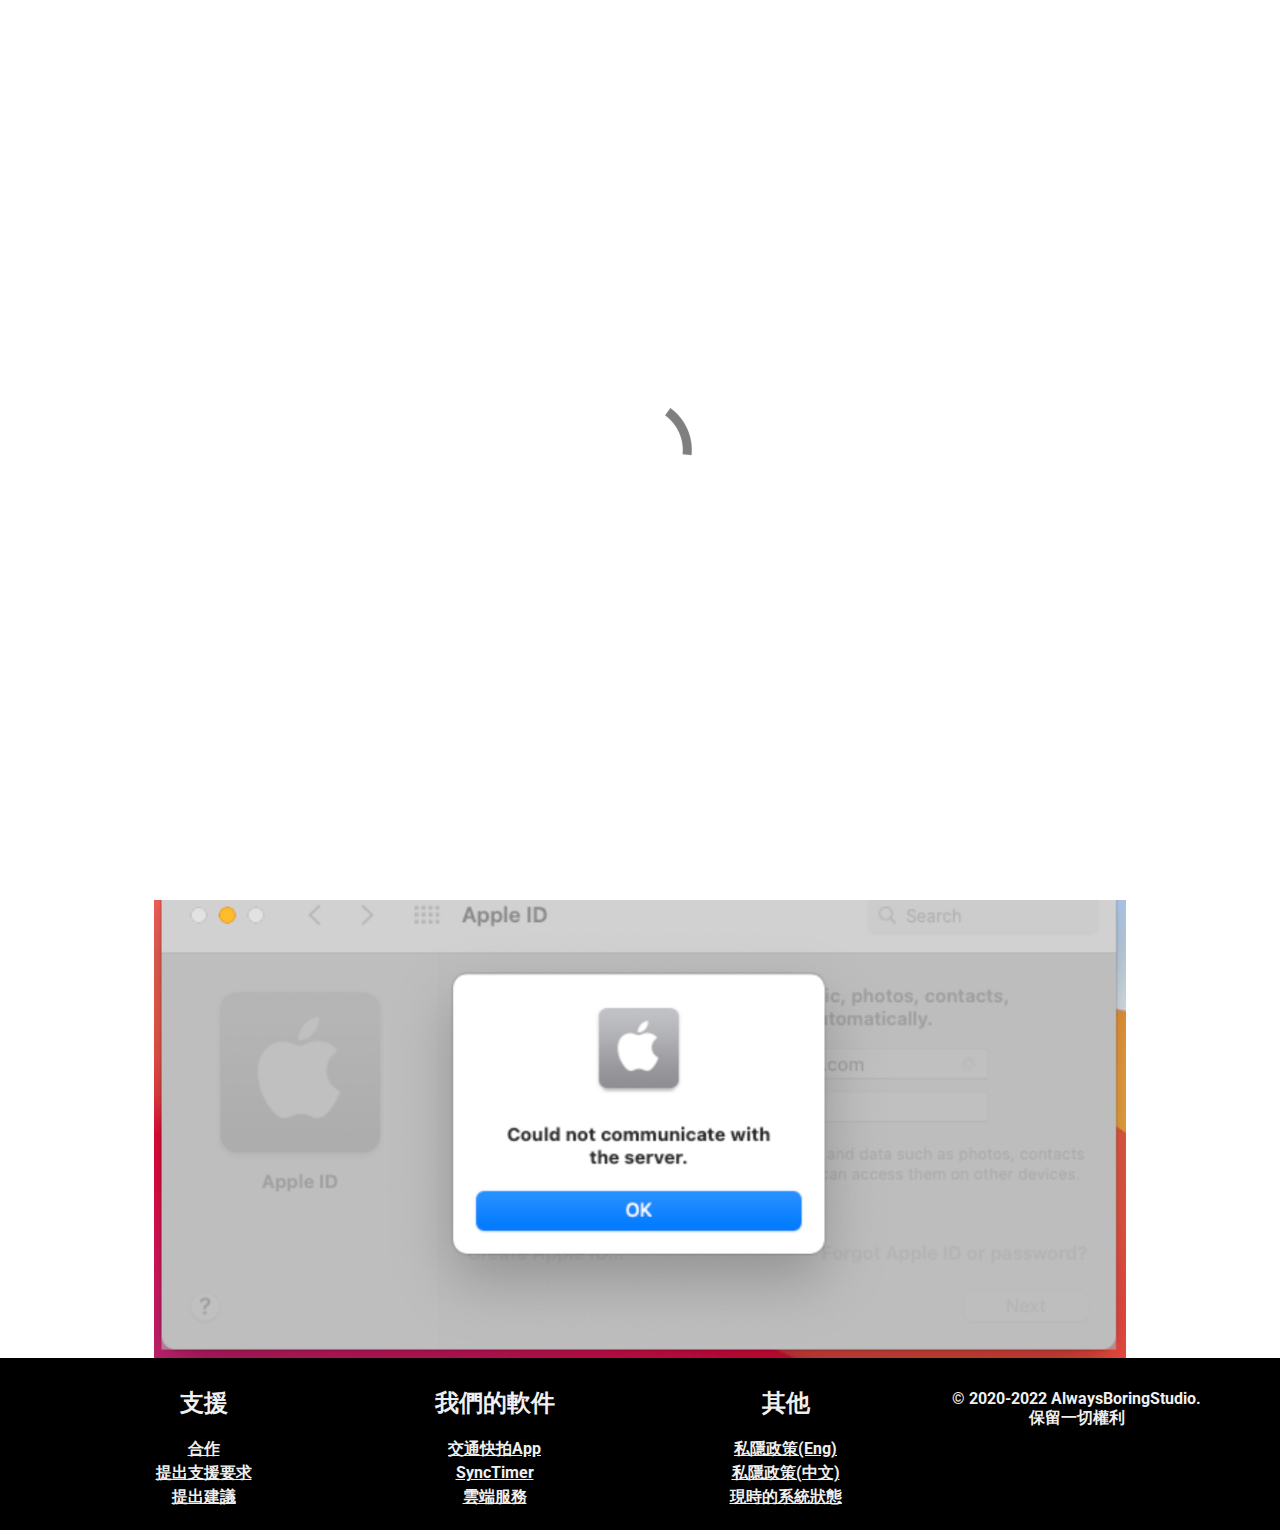
<file: 67890876546789087654356789/index.html>
<!doctype html>
<html lang="zh-Hant">
<head>
    <meta charset="utf-8">
    <meta name="keywords" content="">
    <meta name="description" content="">
    <meta name="viewport" content="width=device-width, initial-scale=1.0, viewport-fit=cover">
	<link rel="canonical" href="http://alwaysboringstudio.site/docs/67890876546789087654356789/">
	<meta name="robots" content="index, follow">
    <link rel="shortcut icon" type="image/png" href="../favicon.png">
    
	<link rel="stylesheet" type="text/css" href="../all.css?7756">
	<link href='https://fonts.googleapis.com/css?family=Roboto&display=swap&subset=latin,latin-ext' rel='stylesheet' type='text/css'>
    <title>67890876546789087654356789</title>


    
<!-- Analytics -->

<!-- Analytics END -->
    
</head>
<body data-clean-url="true">

<!-- Preloader -->
<div id="page-loading-blocs-notifaction" class="page-preloader"></div>
<!-- Preloader END -->


<!-- Main container -->
<div class="page-container">
    
<!-- bloc-0 -->
<div class="bloc bgc-black full-width-bloc" id="bloc-0">
	<div class="container none-lg none">
		<div class="row">
			<div class="col text-center text-md-start">
				<div class="row">
					<div class="col-12">
						<nav class="navbar row navbar-expand-md navbar-dark" role="navigation">
							<div class="container-fluid">
								<a class="navbar-brand ltc-isabelline link-style" href="../">AlwaysBoringStudio Docs</a>
								<button id="nav-toggle" type="button" class="ui-navbar-toggler navbar-toggler border-0 p-0 ms-auto me-md-0 menu-icon-thin-bars" aria-expanded="false" aria-label="Toggle navigation" data-bs-toggle="collapse" data-bs-target=".navbar-33944">
									<span class="navbar-toggler-icon"></span>
								</button>
								<div class="collapse navbar-collapse navbar-33944  sidebar-nav">
									<ul class="site-navigation nav navbar-nav ms-auto">
										<li class="nav-item">
											<a href="https://alwaysboringstudio.github.io/index.html" class="nav-link  ltc-isabelline">主頁</a>
										</li>
										<li class="nav-item">
											<a href="https://alwaysboringstudio.github.io/hkroadcam/" class="nav-link  ltc-isabelline">交通快拍App</a>
										</li>
										<li class="nav-item">
											<a href="https://alwaysboringstudio.github.io/synctimer/" class="nav-link  ltc-isabelline">SyncTimer</a>
										</li>
										<li class="nav-item">
											<a href="https://alwaysboringstudio.github.io/nft/" class="nav-link  ltc-isabelline">NFTs</a>
										</li>
										<li class="nav-item">
											<a href="http://cloud.alwaysboringstudio.site/tv" class="nav-link a-btn ltc-isabelline">TV</a>
										</li>
										<li class="nav-item">
											<a href="../" class="nav-link  ltc-isabelline">Docs</a>
										</li>
										<li class="nav-item">
											<a href="https://alwaysboringstudio.github.io/support/" class="nav-link  ltc-isabelline">支援</a>
										</li>
									</ul>
								</div>
							</div>
						</nav>
					</div>
				</div>
			</div>
		</div>
	</div>
</div>
<!-- bloc-0 END -->

<!-- bloc-10 -->
<div class="bloc l-bloc" id="bloc-10">
	<div class="container none">
		<div class="row">
			<div class="col text-center text-md-start">
				<h3 class="mg-md text-lg-center">
					測試結果發放系統
				</h3>
				<p class="text-lg-center">
					發佈日期： 2022 年 7 月 12 日 06:58 PM UTC+08:00
				</p>
				<p class="p-12-style text-lg-center mx-auto d-block">
					Bad news, after test, Xcode are not support virtual machines on Windows devices. It is because build swift programs need to use Apple Developer Apple ID. To login your Apple ID to your Mac machine, it request real cpu, ram and serial number. So, it's impossible to build apps on Virtualbox on Windows devices. <br><br>經過測試，Xcode不支援在Windows裝置上的虛擬機。 因為構建Swift程式需要使用Apple Developer Apple ID。 要真實的CPU、RAM和序列號才可以登入您的Apple ID ，因此在Windows裝置上的Virtualbox上構建Swift應用程式是不可能的。 <br><br>以下是測試結果：<br>Machine: Apple MacPro Intel Xeon W-3275M (28 Cores, 1.5TB ram, 8TB SSD)<br>
				</p><img src="../img/unnamed.png" class="img-fluid img-protected mx-auto d-block" alt="unnamed" />
				<p class="mx-auto d-block text-lg-center">
					System: BootCamp Windows 10 x64<br>App: Oracle VM VirtualBox<br>VM: MacOS Big Sur x64 (16 Cores, 512GB ram)<br>
				</p><img src="../img/unnamed-1.png" class="img-fluid img-protected mx-auto d-block img-style" alt="unnamed 1" />
			</div>
		</div>
	</div>
</div>
<!-- bloc-10 END -->

<!-- ScrollToTop Button -->
<a class="bloc-button btn btn-d scrollToTop" onclick="scrollToTarget('1',this)"><svg xmlns="http://www.w3.org/2000/svg" width="22" height="22" viewBox="0 0 32 32"><path class="scroll-to-top-btn-icon" d="M30,22.656l-14-13-14,13"/></svg></a>
<!-- ScrollToTop Button END-->


<!-- bloc-3 -->
<div class="bloc b-divider none bgc-black" id="bloc-3">
	<div class="container bloc-sm-lg none">
		<div class="row">
			<div class="col-12 col-sm-4 col-lg-3">
				<h4 class="mg-md text-center text-sm-start tc-isabelline text-lg-center mg-sm-xs h4-bloc-3-color">
					<span class="text-span-0-color">支援</span><br>
				</h4><a href="https://alwaysboringstudio.github.io/partner/" class="a-btn a-block footer-link text-lg-center ltc-isabelline">合作</a><a href="https://alwaysboringstudio.github.io/support/" class="a-btn a-block footer-link ltc-isabelline text-lg-center">提出支援要求</a><a href="https://alwaysboringstudio.github.io/support/" class="a-btn a-block footer-link ltc-isabelline text-lg-center">提出建議</a>
			</div>
			<div class="col-12 col-sm-4 col-lg-3">
				<h4 class="mg-md text-center text-sm-start tc-isabelline text-lg-center mg-sm-xs h4-color">
					<span class="text-span-bloc-3-color">我們的軟件</span><br>
				</h4><a href="https://alwaysboringstudio.github.io/hkroadcam/" class="a-btn a-block footer-link ltc-isabelline text-lg-center">交通快拍App</a><a href="https://alwaysboringstudio.github.io/synctimer/" class="a-btn a-block footer-link ltc-isabelline text-lg-center">SyncTimer</a><a href="http://alwaysboringstudio.github.io/cloud" class="a-btn a-block footer-link ltc-isabelline text-lg-center">雲端服務</a>
			</div>
			<div class="col-12 col-sm-4 col-lg-3">
				<h4 class="mg-md text-center text-sm-start tc-isabelline text-lg-center mg-sm-xs">
					<span class="text-span-color">其他</span><br>
				</h4><a href="https://alwaysboringstudio.github.io/privacy/" class="a-btn a-block footer-link ltc-isabelline text-lg-center">私隱政策(Eng)</a><a href="https://alwaysboringstudio.github.io/privacychinese/" class="a-btn a-block footer-link ltc-isabelline text-lg-center">私隱政策(中文)</a><a href="https://alwaysboringstudio.github.io/status/" class="a-btn a-block footer-link ltc-isabelline text-lg-center">現時的系統狀態</a>
			</div>
			<div class="col-12 col-sm-4 col-lg-3">
				<h6 class="mg-md tc-isabelline text-lg-center mx-auto d-block text-center">
					<span>© 2020-2022 AlwaysBoringStudio.<br>保留一切權利</span><br>
				</h6>
			</div>
		</div>
	</div>
</div>
<!-- bloc-3 END -->

</div>
<!-- Main container END -->
    


<!-- Additional JS -->
<script src="../js/all.js?4683"></script><!-- Additional JS END -->


</body>
</html>
</file>
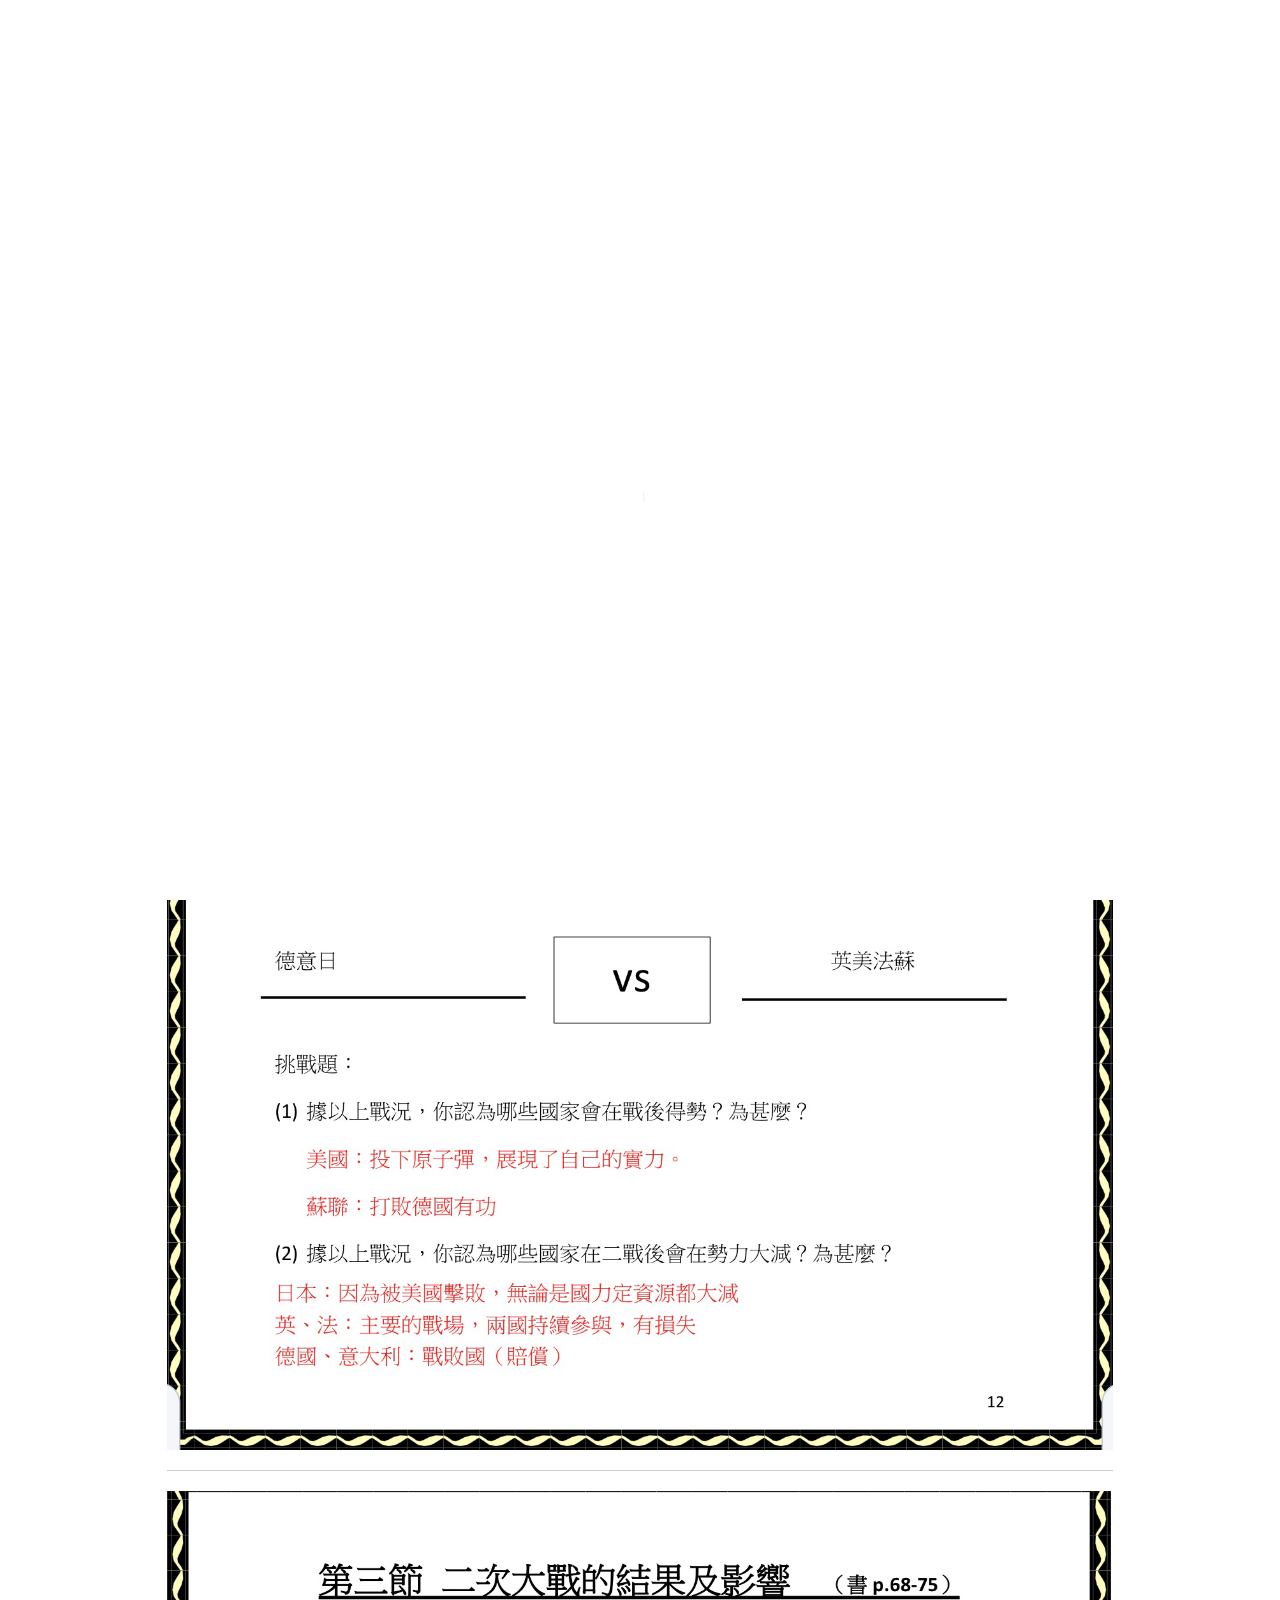
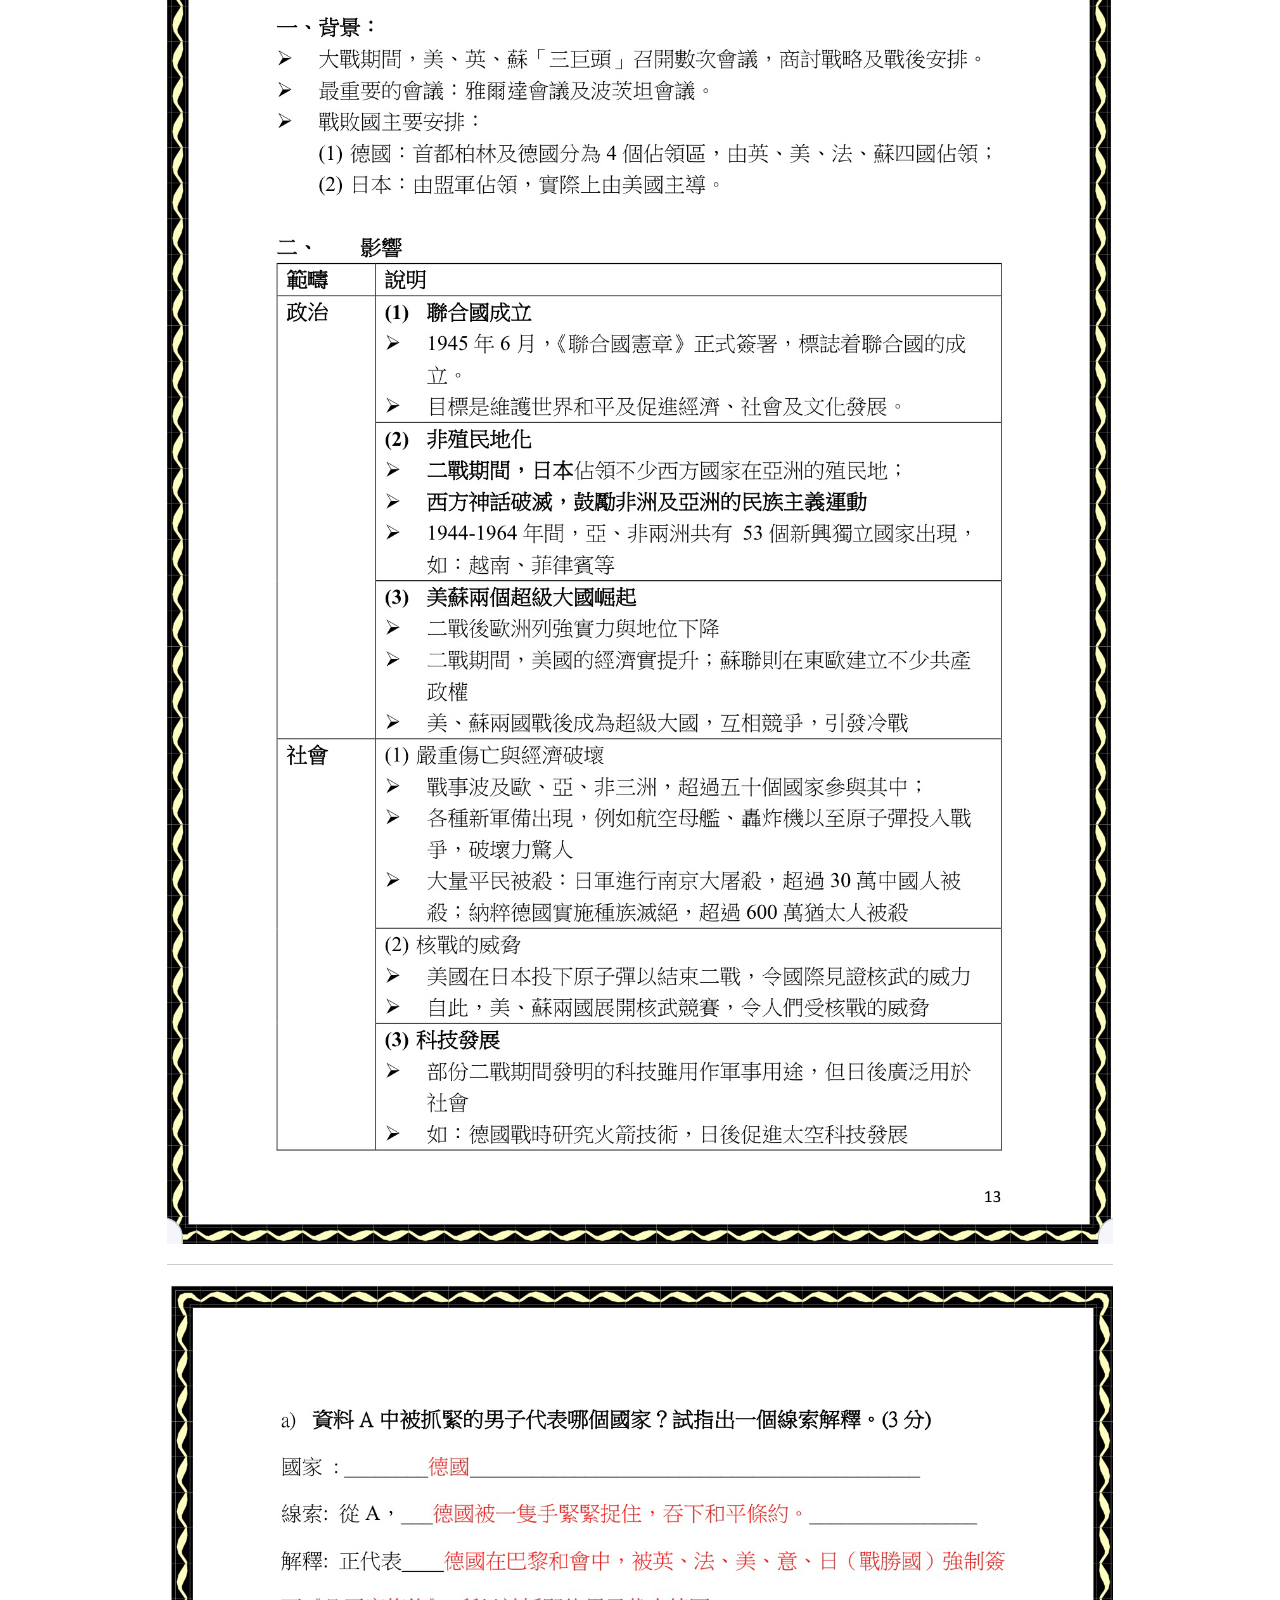
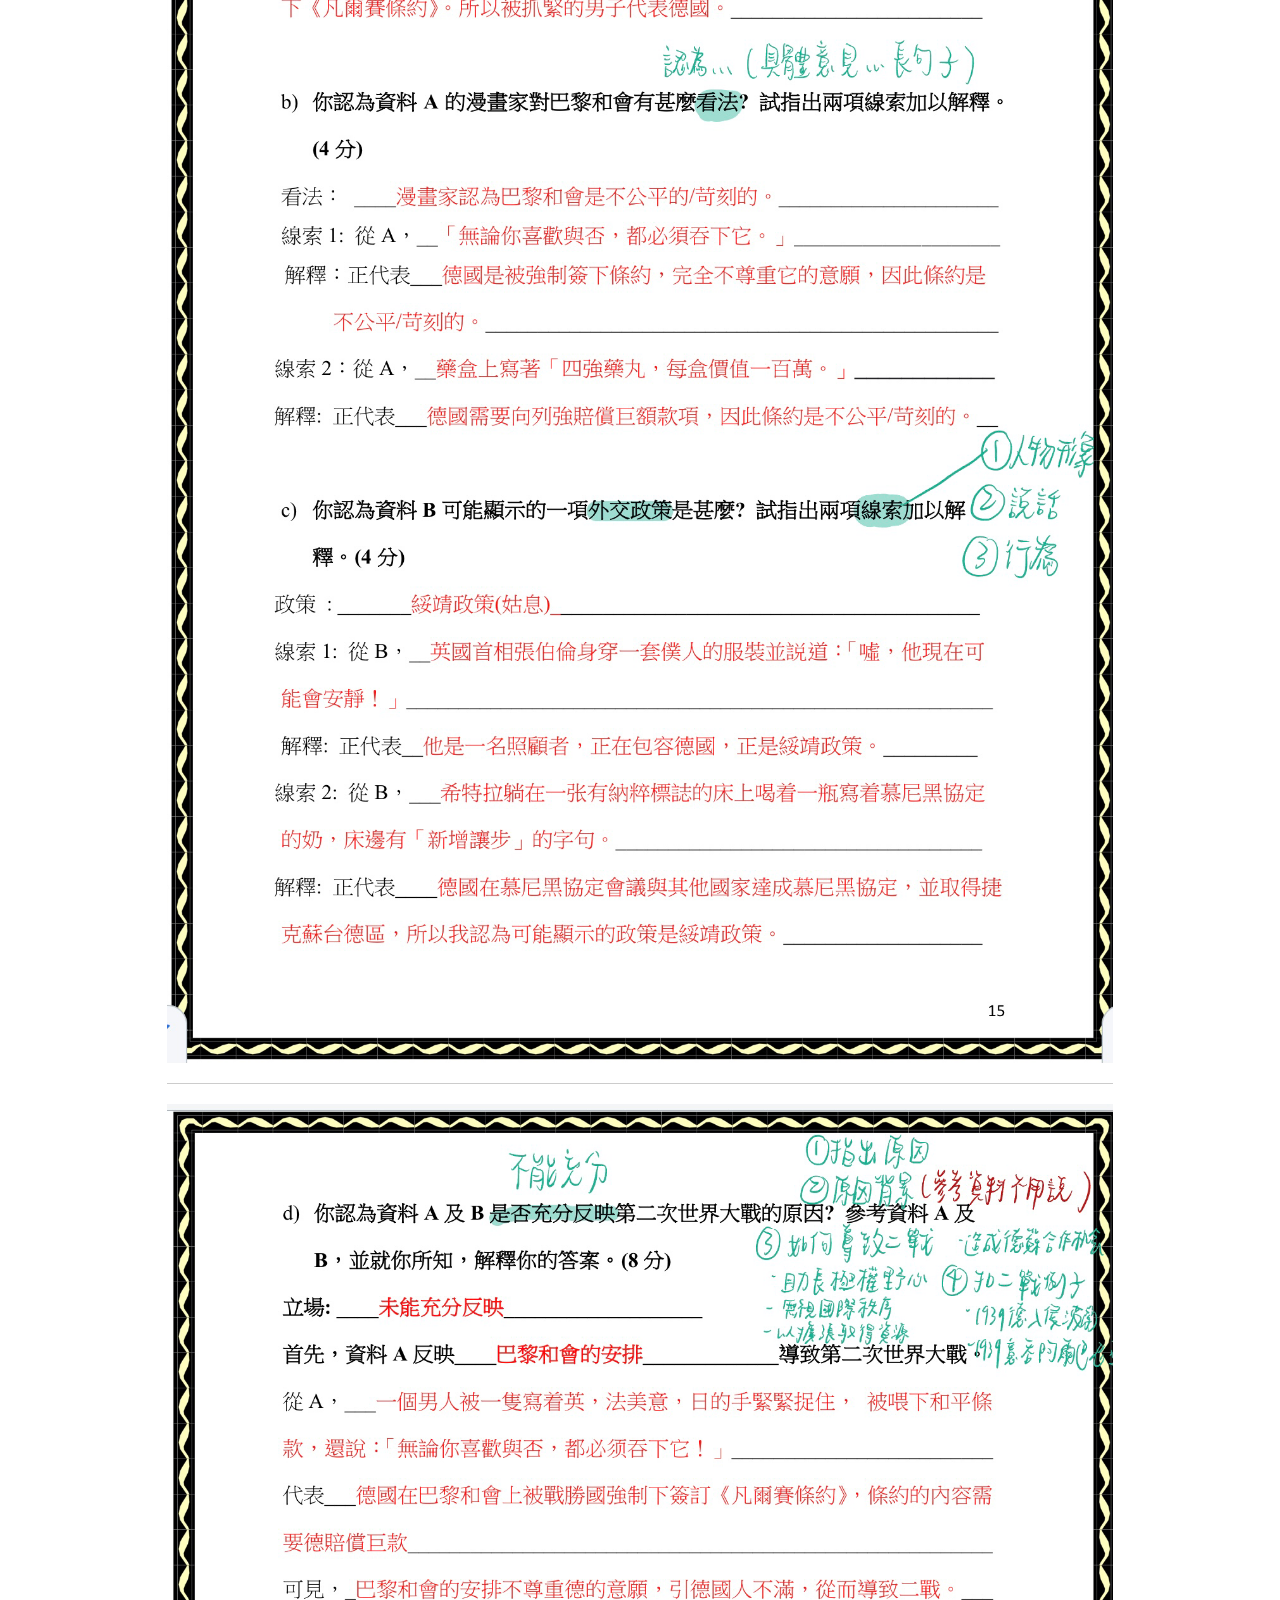
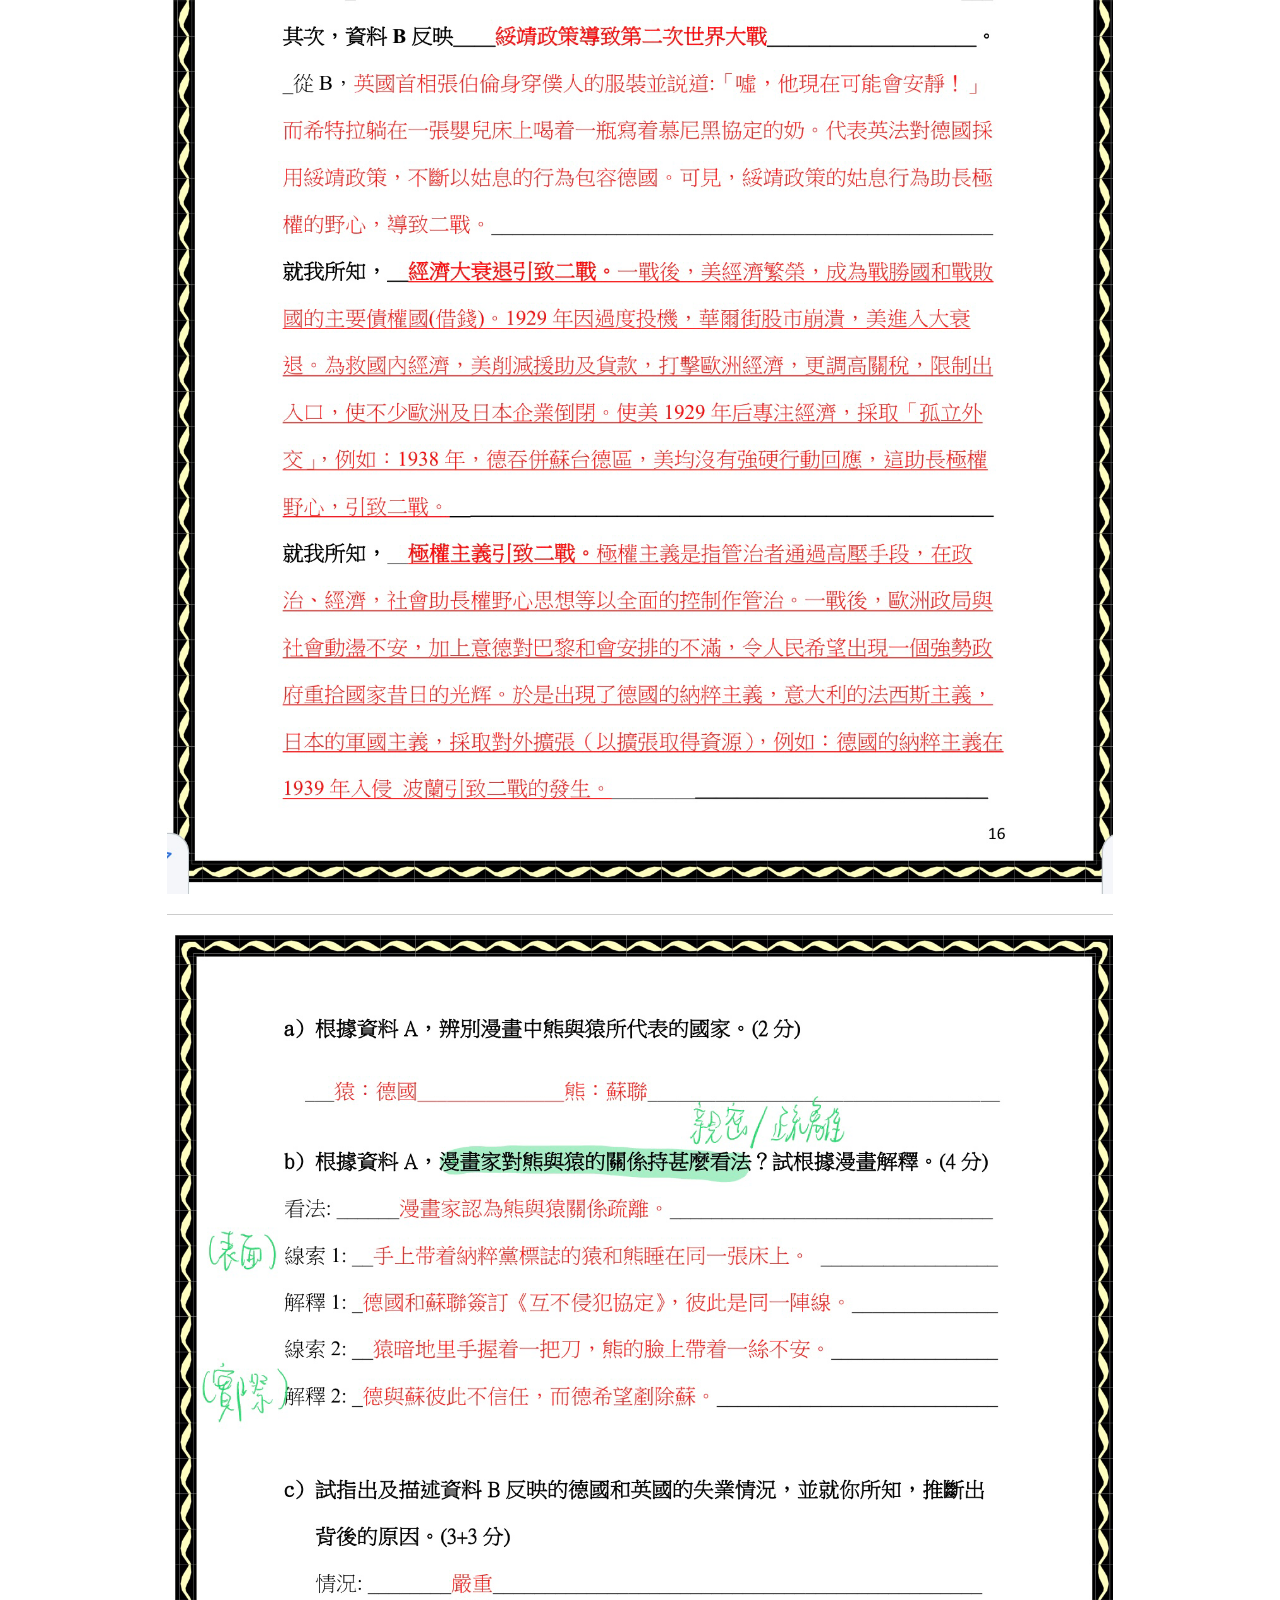
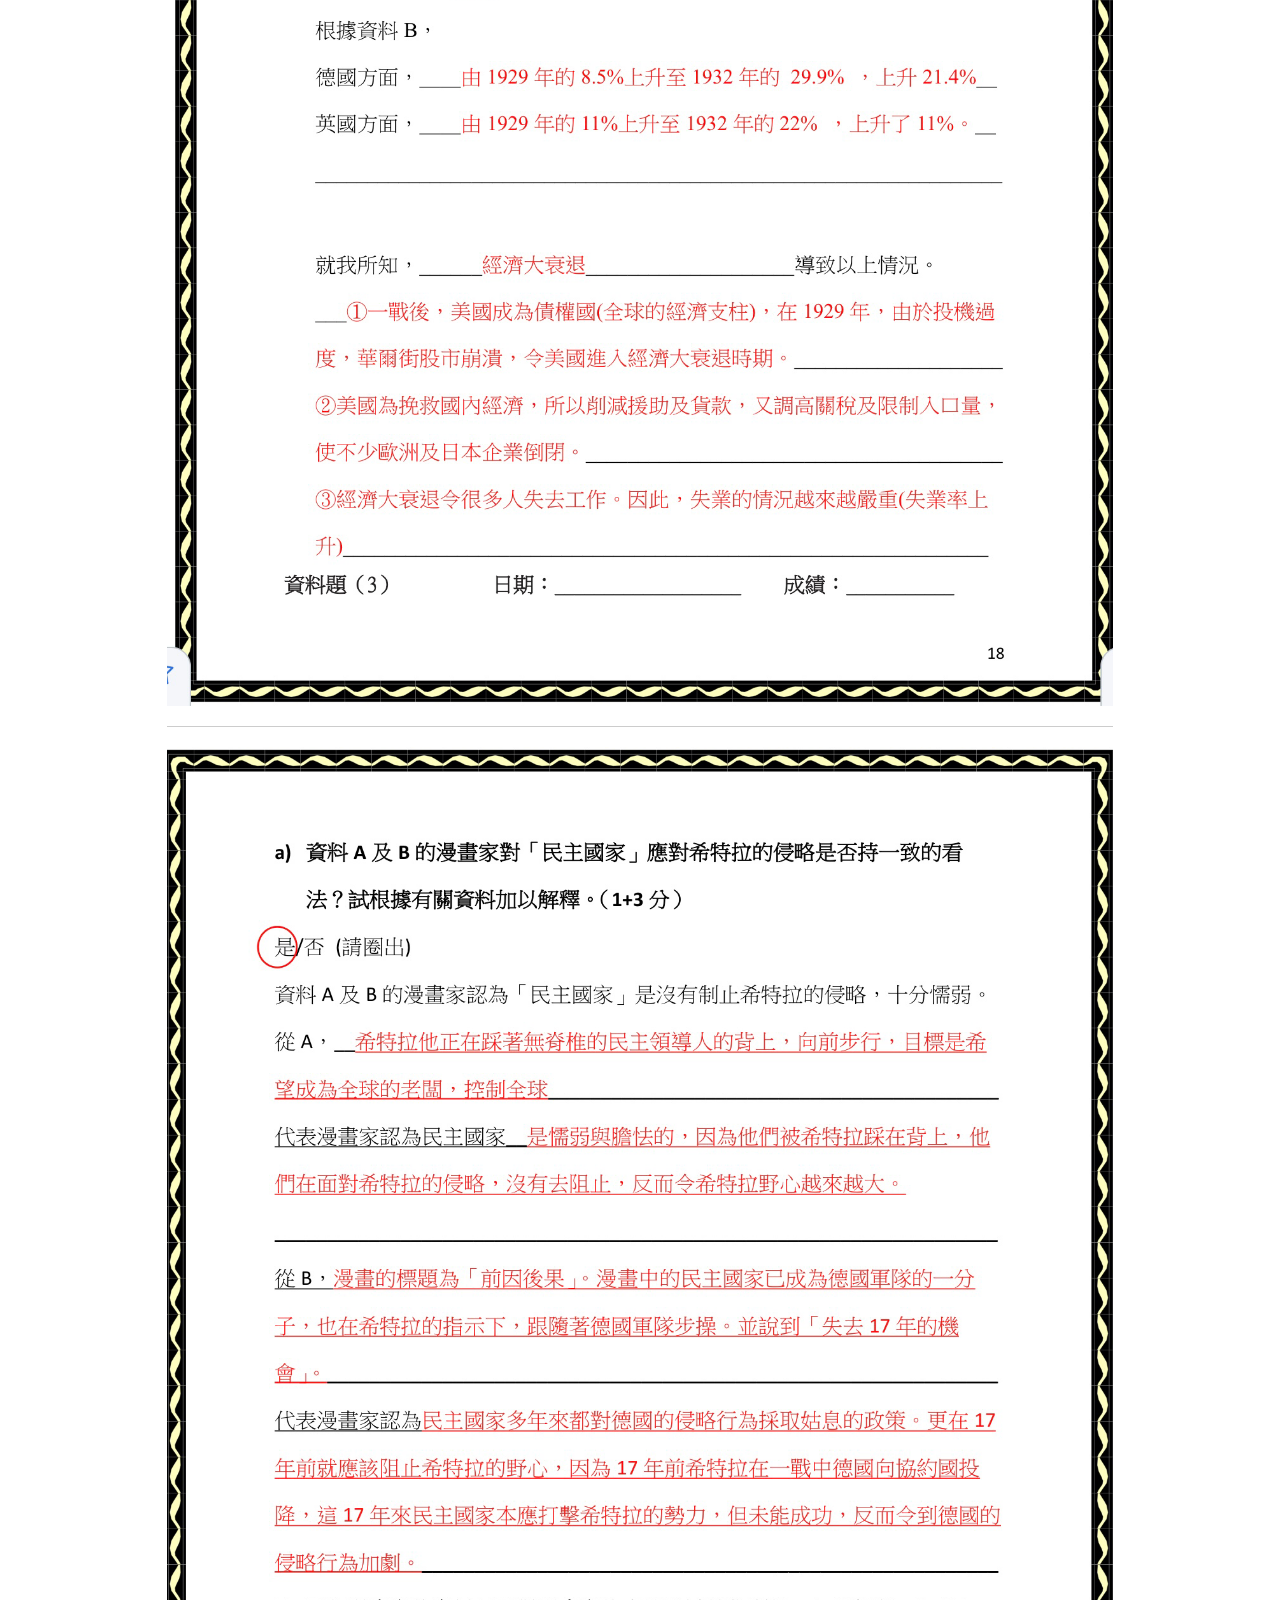
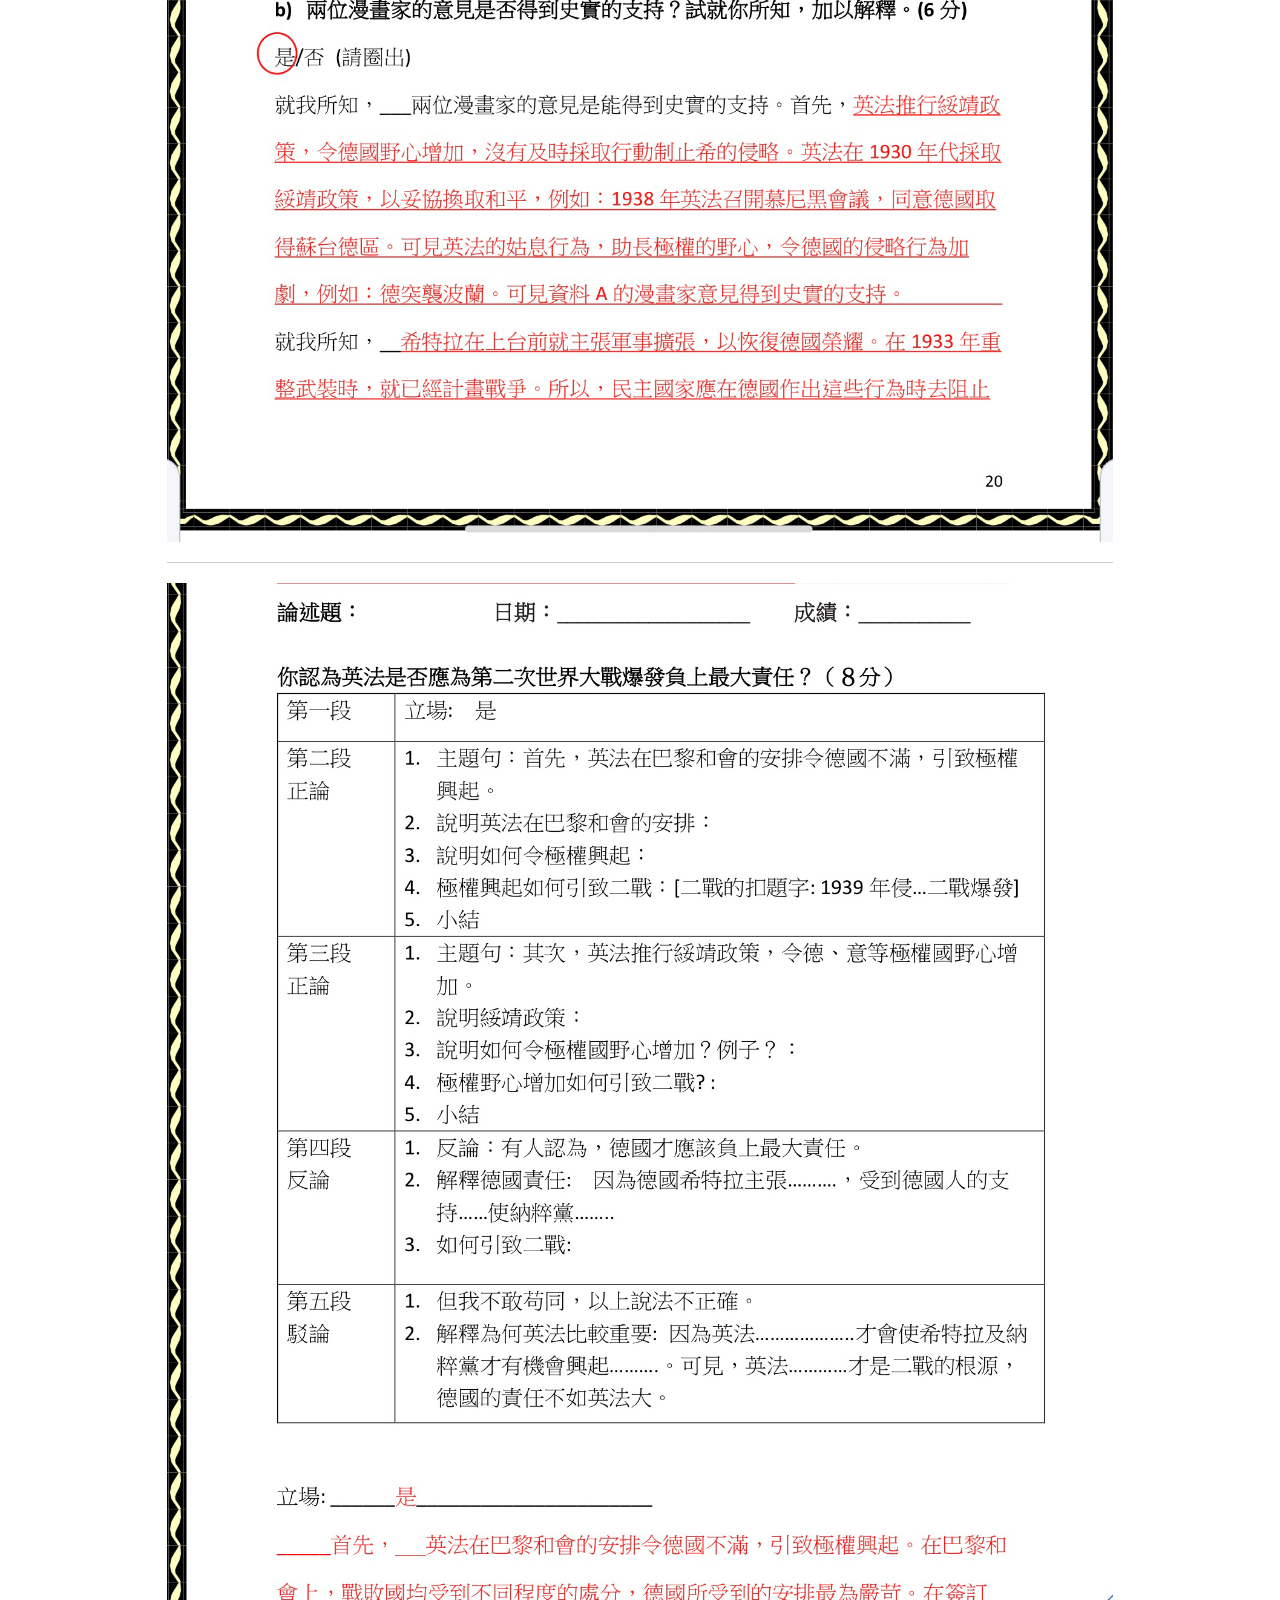
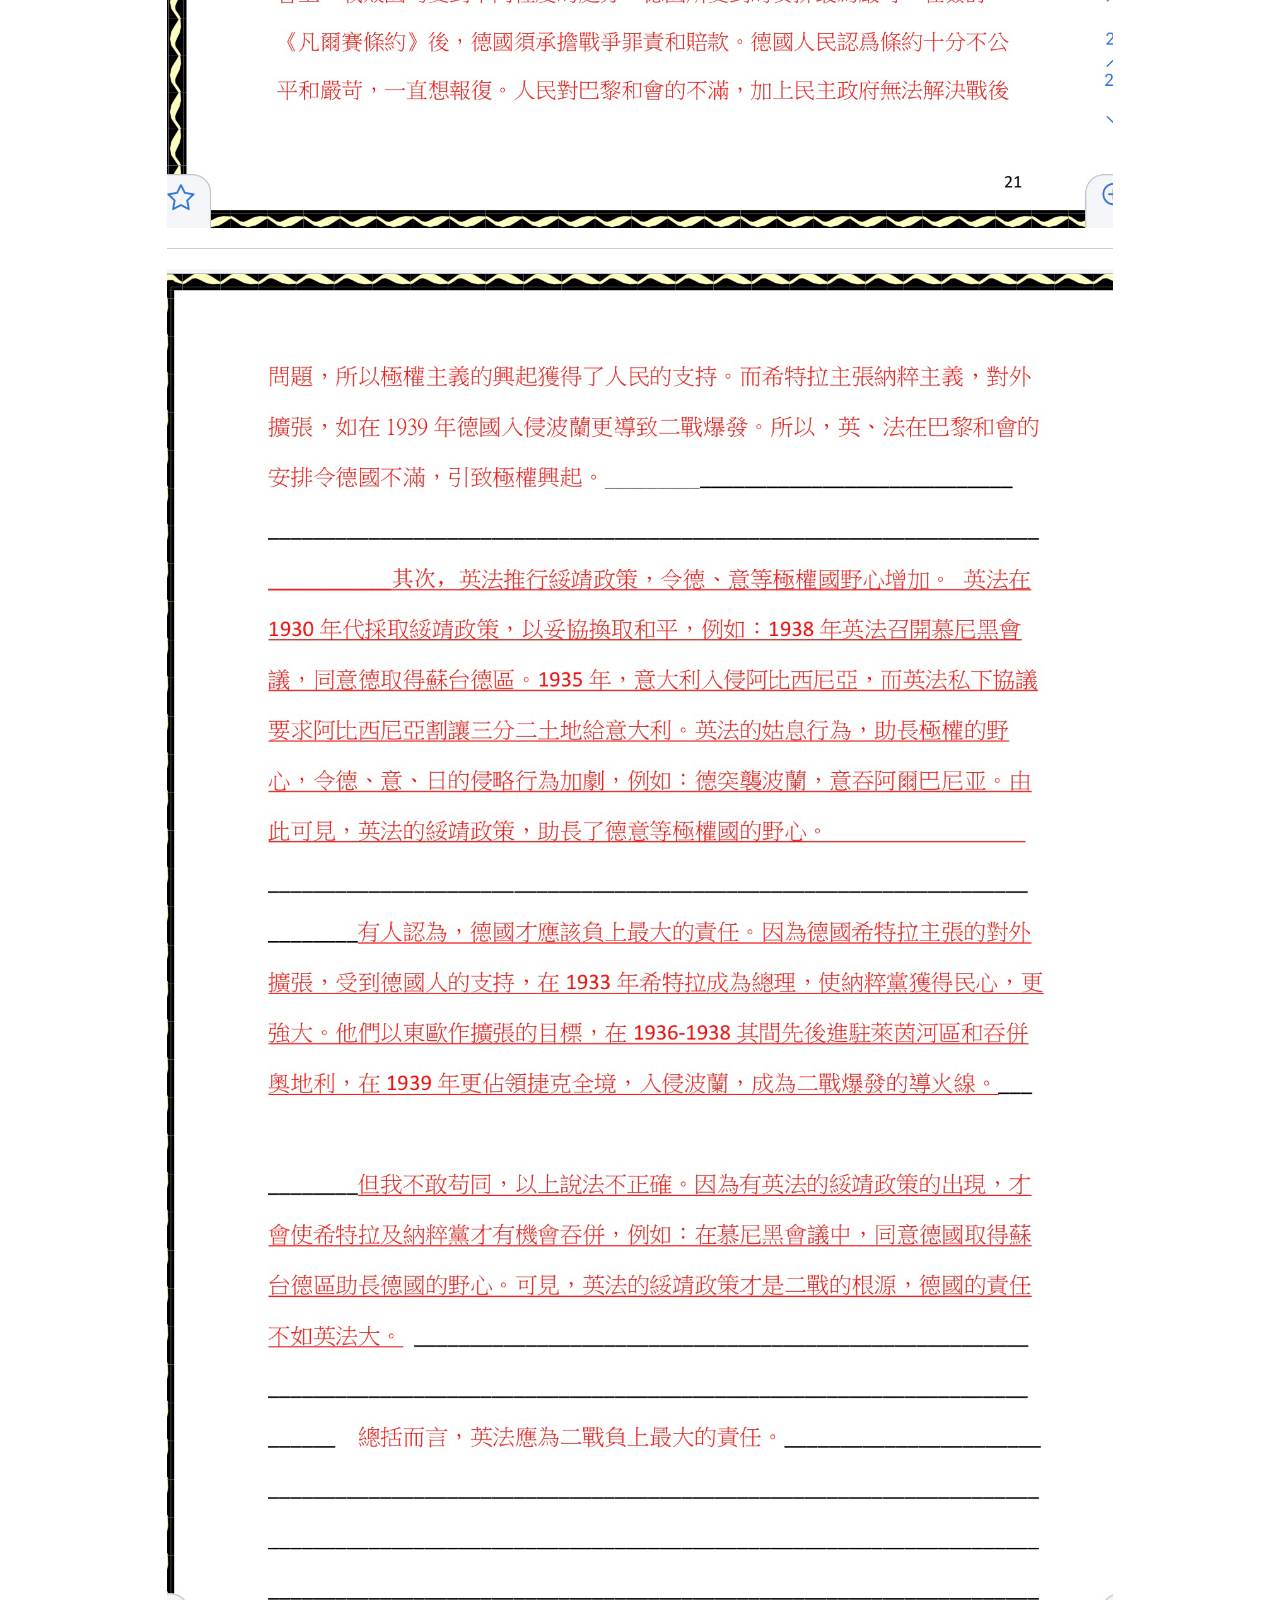
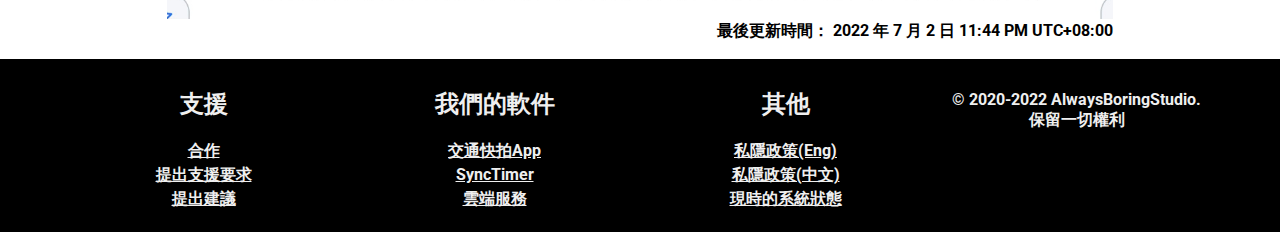
<file: 897675435678908076543246789076543256789/index.html>
<!doctype html>
<html lang="zh-Hant">
<head>
    <meta charset="utf-8">
    <meta name="keywords" content="">
    <meta name="description" content="">
    <meta name="viewport" content="width=device-width, initial-scale=1.0, viewport-fit=cover">
	<link rel="canonical" href="http://alwaysboringstudio.site/docs/897675435678908076543246789076543256789/">
	<meta name="robots" content="index, follow">
    <link rel="shortcut icon" type="image/png" href="../favicon.png">
    
	<link rel="stylesheet" type="text/css" href="../all.css?1575">
	<link href='https://fonts.googleapis.com/css?family=Roboto&display=swap&subset=latin,latin-ext' rel='stylesheet' type='text/css'>
    <title>54678907654324567890</title>


    
<!-- Analytics -->

<!-- Analytics END -->
    
</head>
<body data-clean-url="true">

<!-- Preloader -->
<div id="page-loading-blocs-notifaction" class="page-preloader"></div>
<!-- Preloader END -->


<!-- Main container -->
<div class="page-container">
    
<!-- bloc-0 -->
<div class="bloc bgc-black full-width-bloc" id="bloc-0">
	<div class="container none-lg none">
		<div class="row">
			<div class="col text-center text-md-start">
				<div class="row">
					<div class="col-12">
						<nav class="navbar row navbar-expand-md navbar-dark" role="navigation">
							<div class="container-fluid">
								<a class="navbar-brand ltc-isabelline link-style" href="../">AlwaysBoringStudio Docs</a>
								<button id="nav-toggle" type="button" class="ui-navbar-toggler navbar-toggler border-0 p-0 ms-auto me-md-0 menu-icon-thin-bars" aria-expanded="false" aria-label="Toggle navigation" data-bs-toggle="collapse" data-bs-target=".navbar-33944">
									<span class="navbar-toggler-icon"></span>
								</button>
								<div class="collapse navbar-collapse navbar-33944  sidebar-nav">
									<ul class="site-navigation nav navbar-nav ms-auto">
										<li class="nav-item">
											<a href="https://alwaysboringstudio.github.io/index.html" class="nav-link  ltc-isabelline">主頁</a>
										</li>
										<li class="nav-item">
											<a href="https://alwaysboringstudio.github.io/hkroadcam/" class="nav-link  ltc-isabelline">交通快拍App</a>
										</li>
										<li class="nav-item">
											<a href="https://alwaysboringstudio.github.io/synctimer/" class="nav-link  ltc-isabelline">SyncTimer</a>
										</li>
										<li class="nav-item">
											<a href="https://alwaysboringstudio.github.io/nft/" class="nav-link  ltc-isabelline">NFTs</a>
										</li>
										<li class="nav-item">
											<a href="http://cloud.alwaysboringstudio.site/tv" class="nav-link a-btn ltc-isabelline">TV</a>
										</li>
										<li class="nav-item">
											<a href="../" class="nav-link  ltc-isabelline">Docs</a>
										</li>
										<li class="nav-item">
											<a href="https://alwaysboringstudio.github.io/support/" class="nav-link  ltc-isabelline">支援</a>
										</li>
									</ul>
								</div>
							</div>
						</nav>
					</div>
				</div>
			</div>
		</div>
	</div>
</div>
<!-- bloc-0 END -->

<!-- bloc-3 -->
<div class="bloc l-bloc" id="bloc-3">
	<div class="container none-lg none">
		<div class="row">
			<div class="col-sm-10 offset-sm-1 col-md-8 offset-md-2 offset-lg-1 col-lg-10">
				<img src="../img/12.png" class="img-fluid img-protected mx-auto d-block" alt="12" />
				<div class="divider-h">
				</div>
			</div>
		</div>
		<div class="row">
			<div class="col-sm-10 offset-sm-1 col-md-8 offset-md-2 offset-lg-1 col-lg-10">
				<img src="../img/13.png" class="img-fluid img-protected mx-auto d-block" alt="13" />
				<div class="divider-h">
				</div>
			</div>
		</div>
		<div class="row">
			<div class="col-sm-10 offset-sm-1 col-md-8 offset-md-2 offset-lg-1 col-lg-10">
				<img src="../img/15.png" class="img-fluid img-protected mx-auto d-block" alt="15" />
				<div class="divider-h">
				</div>
			</div>
		</div>
		<div class="row">
			<div class="col-sm-10 offset-sm-1 col-md-8 offset-md-2 offset-lg-1 col-lg-10">
				<img src="../img/16.png" class="img-fluid img-protected mx-auto d-block" alt="16" />
				<div class="divider-h">
				</div>
			</div>
		</div>
		<div class="row">
			<div class="col-sm-10 offset-sm-1 col-md-8 offset-md-2 offset-lg-1 col-lg-10">
				<img src="../img/18.png" class="img-fluid img-protected mx-auto d-block" alt="18" />
				<div class="divider-h">
				</div>
			</div>
		</div>
		<div class="row">
			<div class="col-sm-10 offset-sm-1 col-md-8 offset-md-2 offset-lg-1 col-lg-10">
				<img src="../img/20.png" class="img-fluid img-protected mx-auto d-block" alt="20" />
				<div class="divider-h">
				</div>
			</div>
		</div>
		<div class="row">
			<div class="col-sm-10 offset-sm-1 col-md-8 offset-md-2 offset-lg-1 col-lg-10">
				<img src="../img/21.png" class="img-fluid img-protected mx-auto d-block" alt="21" />
				<div class="divider-h">
				</div>
			</div>
		</div>
		<div class="row">
			<div class="col-sm-10 offset-sm-1 col-md-8 offset-md-2 offset-lg-1 col-lg-10">
				<img src="../img/22.png" class="img-fluid img-protected mx-auto d-block" alt="22" />
				<p class="text-lg-end">
					最後更新時間： 2022 年 7 月 2 日 11:44 PM UTC+08:00
				</p>
			</div>
		</div>
	</div>
</div>
<!-- bloc-3 END -->

<!-- ScrollToTop Button -->
<a class="bloc-button btn btn-d scrollToTop" onclick="scrollToTarget('1',this)"><svg xmlns="http://www.w3.org/2000/svg" width="22" height="22" viewBox="0 0 32 32"><path class="scroll-to-top-btn-icon" d="M30,22.656l-14-13-14,13"/></svg></a>
<!-- ScrollToTop Button END-->


<!-- bloc-3 -->
<div class="bloc b-divider none bgc-black" id="bloc-3">
	<div class="container bloc-sm-lg none">
		<div class="row">
			<div class="col-12 col-sm-4 col-lg-3">
				<h4 class="mg-md text-center text-sm-start tc-isabelline text-lg-center mg-sm-xs h4-bloc-3-color">
					<span class="text-span-0-color">支援</span><br>
				</h4><a href="https://alwaysboringstudio.github.io/partner/" class="a-btn a-block footer-link text-lg-center ltc-isabelline">合作</a><a href="https://alwaysboringstudio.github.io/support/" class="a-btn a-block footer-link ltc-isabelline text-lg-center">提出支援要求</a><a href="https://alwaysboringstudio.github.io/support/" class="a-btn a-block footer-link ltc-isabelline text-lg-center">提出建議</a>
			</div>
			<div class="col-12 col-sm-4 col-lg-3">
				<h4 class="mg-md text-center text-sm-start tc-isabelline text-lg-center mg-sm-xs h4-color">
					<span class="text-span-bloc-3-color">我們的軟件</span><br>
				</h4><a href="https://alwaysboringstudio.github.io/hkroadcam/" class="a-btn a-block footer-link ltc-isabelline text-lg-center">交通快拍App</a><a href="https://alwaysboringstudio.github.io/synctimer/" class="a-btn a-block footer-link ltc-isabelline text-lg-center">SyncTimer</a><a href="http://alwaysboringstudio.github.io/cloud" class="a-btn a-block footer-link ltc-isabelline text-lg-center">雲端服務</a>
			</div>
			<div class="col-12 col-sm-4 col-lg-3">
				<h4 class="mg-md text-center text-sm-start tc-isabelline text-lg-center mg-sm-xs">
					<span class="text-span-color">其他</span><br>
				</h4><a href="https://alwaysboringstudio.github.io/privacy/" class="a-btn a-block footer-link ltc-isabelline text-lg-center">私隱政策(Eng)</a><a href="https://alwaysboringstudio.github.io/privacychinese/" class="a-btn a-block footer-link ltc-isabelline text-lg-center">私隱政策(中文)</a><a href="https://alwaysboringstudio.github.io/status/" class="a-btn a-block footer-link ltc-isabelline text-lg-center">現時的系統狀態</a>
			</div>
			<div class="col-12 col-sm-4 col-lg-3">
				<h6 class="mg-md tc-isabelline text-lg-center mx-auto d-block text-center">
					<span>© 2020-2022 AlwaysBoringStudio.<br>保留一切權利</span><br>
				</h6>
			</div>
		</div>
	</div>
</div>
<!-- bloc-3 END -->

</div>
<!-- Main container END -->
    


<!-- Additional JS -->
<script src="../js/all.js?4683"></script><!-- Additional JS END -->


</body>
</html>
</file>
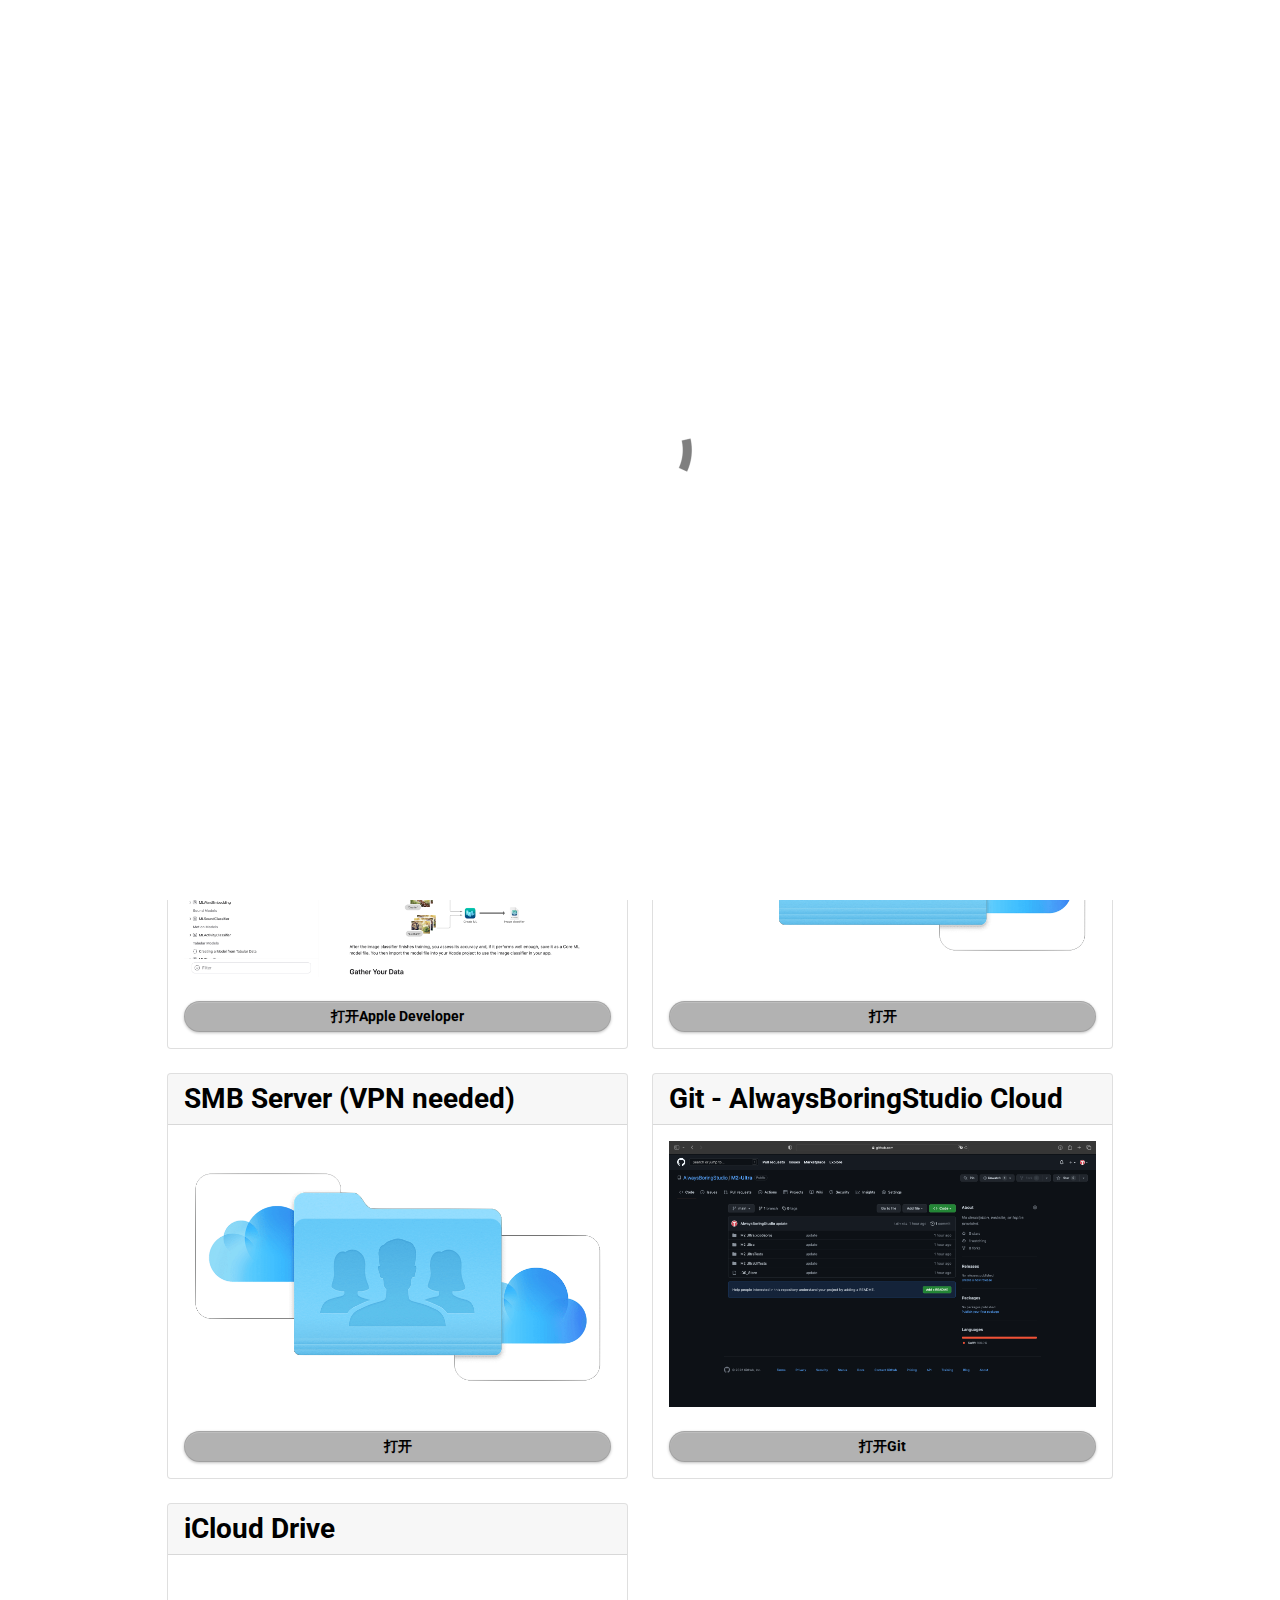
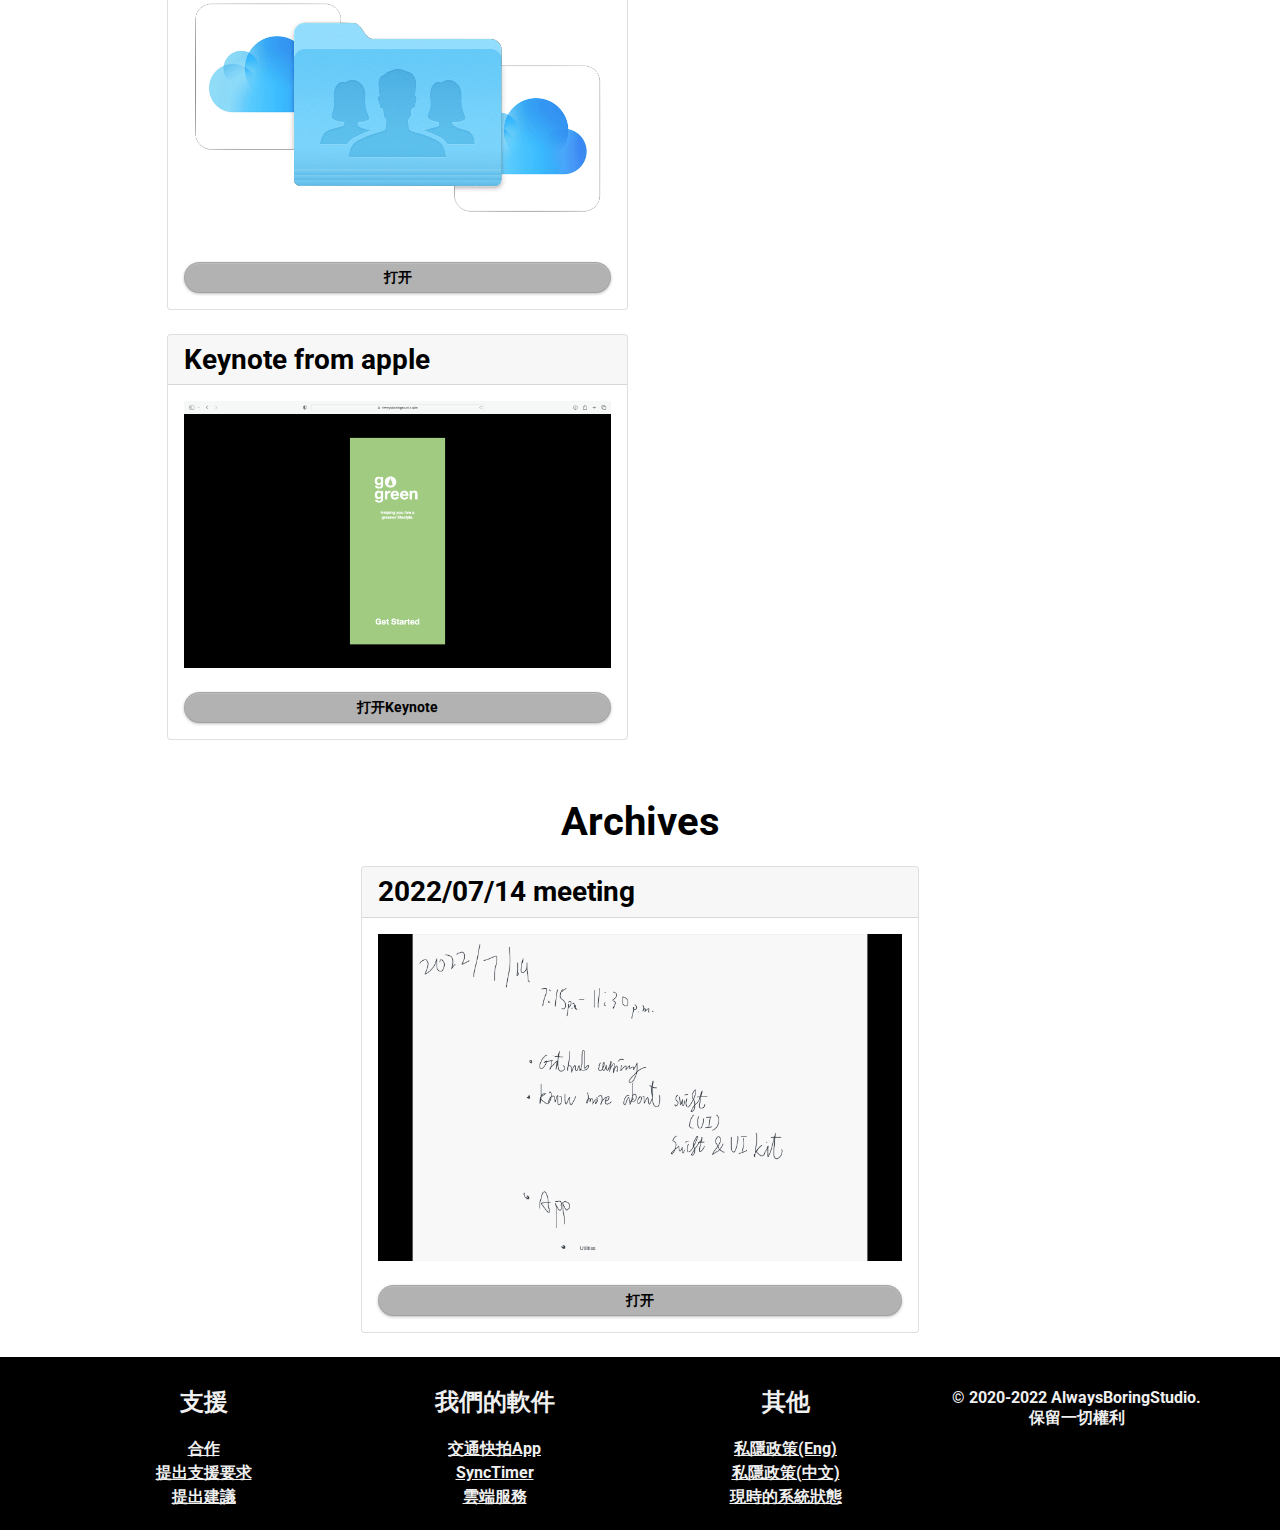
<file: 9876543256789076543212456/index.html>
<!doctype html>
<html lang="zh-Hant">
<head>
    <meta charset="utf-8">
    <meta name="keywords" content="">
    <meta name="description" content="">
    <meta name="viewport" content="width=device-width, initial-scale=1.0, viewport-fit=cover">
	<link rel="canonical" href="http://alwaysboringstudio.site/docs/9876543256789076543212456/">
	<meta name="robots" content="index, follow">
	<meta name="twitter:card" content="summary">
	<meta name="twitter:title" content="Swift Coding 比賽">
	<meta name="twitter:description" content="">
	<meta property="og:type" content="website">
	<meta property="og:site_name" content="AlwaysBoringStudio">
	<meta property="og:title" content="Swift Coding 比賽">
	<meta property="og:description" content="">
	<meta property="og:url" content="http://alwaysboringstudio.site/docs/9876543256789076543212456/"> 
    <link rel="shortcut icon" type="image/png" href="../favicon.png">
    
	<link rel="stylesheet" type="text/css" href="../all.css?8207">
	<link href='https://fonts.googleapis.com/css?family=Roboto&display=swap&subset=latin,latin-ext' rel='stylesheet' type='text/css'>
    <title>21345678965432456789543</title>


    
<!-- Analytics -->

<!-- Analytics END -->
    
</head>
<body data-clean-url="true">

<!-- Preloader -->
<div id="page-loading-blocs-notifaction" class="page-preloader"></div>
<!-- Preloader END -->


<!-- Main container -->
<div class="page-container">
    
<!-- bloc-0 -->
<div class="bloc bgc-black full-width-bloc" id="bloc-0">
	<div class="container none-lg none">
		<div class="row">
			<div class="col text-center text-md-start">
				<div class="row">
					<div class="col-12">
						<nav class="navbar row navbar-expand-md navbar-dark" role="navigation">
							<div class="container-fluid">
								<a class="navbar-brand ltc-isabelline link-style" href="../">AlwaysBoringStudio Docs</a>
								<button id="nav-toggle" type="button" class="ui-navbar-toggler navbar-toggler border-0 p-0 ms-auto me-md-0 menu-icon-thin-bars" aria-expanded="false" aria-label="Toggle navigation" data-bs-toggle="collapse" data-bs-target=".navbar-33944">
									<span class="navbar-toggler-icon"></span>
								</button>
								<div class="collapse navbar-collapse navbar-33944  sidebar-nav">
									<ul class="site-navigation nav navbar-nav ms-auto">
										<li class="nav-item">
											<a href="https://alwaysboringstudio.github.io/index.html" class="nav-link  ltc-isabelline">主頁</a>
										</li>
										<li class="nav-item">
											<a href="https://alwaysboringstudio.github.io/hkroadcam/" class="nav-link  ltc-isabelline">交通快拍App</a>
										</li>
										<li class="nav-item">
											<a href="https://alwaysboringstudio.github.io/synctimer/" class="nav-link  ltc-isabelline">SyncTimer</a>
										</li>
										<li class="nav-item">
											<a href="https://alwaysboringstudio.github.io/nft/" class="nav-link  ltc-isabelline">NFTs</a>
										</li>
										<li class="nav-item">
											<a href="http://cloud.alwaysboringstudio.site/tv" class="nav-link a-btn ltc-isabelline">TV</a>
										</li>
										<li class="nav-item">
											<a href="../" class="nav-link  ltc-isabelline">Docs</a>
										</li>
										<li class="nav-item">
											<a href="https://alwaysboringstudio.github.io/support/" class="nav-link  ltc-isabelline">支援</a>
										</li>
									</ul>
								</div>
							</div>
						</nav>
					</div>
				</div>
			</div>
		</div>
	</div>
</div>
<!-- bloc-0 END -->

<!-- bloc-10 -->
<div class="bloc l-bloc" id="bloc-10">
	<div class="container none">
		<div class="row">
			<div class="text-center text-md-start offset-lg-1 col-lg-10 text-lg-center">
				<h1 class="mg-md h1-bloc-10-style">
					M2 Ultra
				</h1>
			</div>
		</div>
	</div>
</div>
<!-- bloc-10 END -->

<!-- bloc-11 -->
<div class="bloc l-bloc" id="bloc-11">
	<div class="container none">
		<div class="row">
			<div class="col-12">
				<div class="row">
					<div class="offset-lg-1 col-lg-10">
						<h1 class="mg-md h1-bloc-11-style text-center mx-auto d-block">
							Links
						</h1>
					</div>
				</div>
				<div class="row ">
					<div class="col-lg-5 offset-lg-1">
						<div class="card">
							<div class="card-header">
								<h3 class="mg-clear">
									APF Server (Mac)
								</h3>
							</div>
							<div class="card-body">
								<img class="img-fluid img-protected img-bloc-10-style mx-auto d-block" src="../img/Screenshot%202022-07-14%20at%2012.50.31%20PM.png" alt="Screenshot%202022 07-14%20at%2012.50.31%20PM" />
								<div >
									<br>
									
								</div><a href="afp://swift:123456@server.alwaysboringstudio.site/swift" class="btn btn-d w-100 btn-rd btn-clean btn-sm">在Mac上打开<br></a>
							</div>
						</div>
						<div >
								<br>
								
							</div>
						<div class="card">
									<div class="card-header">
										<h3 class="mg-clear">
											Creating a ML Model
										</h3>
									</div>
									<div class="card-body">
										<img class="img-fluid img-protected img-bloc-10-style mx-auto d-block" src="../img/image.png" alt="Screenshot%202022 07-14%20at%2012.50.31%20PM" />
										<div >
											<br>
											
										</div><a href="https://developer.apple.com/documentation/createml/creating-an-image-classifier-model?changes=latest_beta" class="btn btn-d w-100 btn-rd btn-clean btn-sm">打开Apple Developer<br></a>
									</div>
								</div>
						<div >
										<br>
										
									</div>
						<div class="card">
											<div class="card-header">
												<h3 class="mg-clear">
													SMB Server (VPN needed)
												</h3>
											</div>
											<div class="card-body">
												<img class="img-fluid img-protected img-bloc-10-style mx-auto d-block" src="../img/Screenshot%202022-07-14%20at%2012.50.31%20PM.png" alt="Screenshot%202022 07-14%20at%2012.50.31%20PM" />
												<div >
													<br>
													
												</div><a href="../523465426456/" class="btn btn-d w-100 btn-rd btn-clean btn-sm">打开<br></a>
											</div>
										</div>
						<div >
												<br>
												
											</div>
						<div class="card">
													<div class="card-header">
														<h3 class="mg-clear">
															iCloud Drive
														</h3>
													</div>
													<div class="card-body">
														<img class="img-fluid img-protected img-bloc-10-style mx-auto d-block" src="../img/Screenshot%202022-07-14%20at%2012.50.31%20PM.png" alt="Screenshot%202022 07-14%20at%2012.50.31%20PM" />
														<div >
															<br>
															
														</div><a href="https://www.icloud.com/iclouddrive/068YSBhMiwcqjXsMPL0JBtaSA#Swift_Coding" class="btn btn-d w-100 btn-rd btn-clean btn-sm">打开<br></a>
													</div>
												</div>
						<div >
														<br>
														
													</div>
						<div class="card">
															<div class="card-header">
																<h3 class="mg-clear">
																	Keynote from apple
																</h3>
															</div>
															<div class="card-body card-body-bloc-11-style">
																<img class="img-fluid img-protected" src="../img/Screenshot%202022-07-14%20at%2012.53.31%20PM.png" alt="Screenshot%202022 07-14%20at%2012.53.31%20PM" />
																<div >
																	<br>
																	
																</div><a href="https://alwaysboringstudio.github.io/cloud/keynote/key2/" class="btn btn-d w-100 btn-rd btn-clean btn-sm">打开Keynote</a>
															</div>
														</div>
						<div >
																<br>
																
															</div>
					</div>
					<div class="col-lg-5 offset-lg-0">
																<div class="card">
																	<div class="card-header">
																		<h3 class="mg-clear">
																			Keynote from apple
																		</h3>
																	</div>
																	<div class="card-body card-body-bloc-11-style">
																		<img class="img-fluid img-protected" src="../img/Screenshot%202022-07-14%20at%2012.51.48%20PM.png" alt="Screenshot%202022 07-14%20at%2012.53.31%20PM" />
																		<div >
																			<br>
																			
																		</div><a href="https://alwaysboringstudio.github.io/cloud/keynote/key1/" class="btn btn-d w-100 btn-rd btn-clean btn-sm">打开Keynote</a>
																	</div>
																</div>
																<div >
																		<br>
																		
																	</div>
																<div class="card">
																			<div class="card-header">
																				<h3 class="mg-clear">
																					OpenVPN
																				</h3>
																			</div>
																			<div class="card-body card-body-bloc-11-style">
																				<img class="img-fluid img-protected" src="../img/Screenshot%202022-07-14%20at%2012.50.31%20PM.png" alt="Screenshot%202022 07-14%20at%2012.53.31%20PM" />
																				<div >
																					<br>
																					
																				</div><a href="https://alwaysboringstudio.github.io/share/ovpn.ovpn" class="btn btn-d w-100 btn-rd btn-clean btn-sm">打开</a>
																			</div>
																		</div>
																<div >
																				<br>
																				
																			</div>
																<div class="card">
																					<div class="card-header">
																						<h3 class="mg-clear">
																							Git - AlwaysBoringStudio Cloud
																						</h3>
																					</div>
																					<div class="card-body">
																						<img class="img-fluid img-protected" src="../img/Screenshot%202022-07-19%20at%2011.38.01%20PM.png" alt="Screenshot%202022 07-14%20at%2012.51.48%20PM" />
																						<div >
																							<br>
																							
																						</div><a href="http://git.alwaysboringstudio.site/25896n78w4mw5454n9/" class="btn btn-d w-100 btn-rd btn-clean btn-sm">打开Git</a>
																					</div>
																				</div>
															</div>
					<div class="col-lg-5 offset-lg-0">
																					<div >
																						<br>
																						
																					</div>
																				</div>
					<div class="col-lg-5 offset-lg-1">
																						<div >
																							<br>
																							
																						</div>
																					</div>
				</div>
			</div>
		</div>
	</div>
</div>
<!-- bloc-11 END -->

<!-- bloc-12 -->
<div class="bloc l-bloc" id="bloc-12">
	<div class="container none">
		<div class="row">
			<div class="col-sm-10 offset-sm-1 col-md-8 offset-md-2 text-center text-md-start offset-lg-1 col-lg-10">
			</div>
		</div>
	</div>
</div>
<!-- bloc-12 END -->

<!-- bloc-13 -->
<div class="bloc l-bloc" id="bloc-13">
	<div class="container none">
		<div class="row">
			<div class="col text-center text-md-start">
				<div class="row">
					<div class="offset-lg-1 col-lg-10">
						<h1 class="mg-md h1-bloc-11-style mx-auto d-block text-lg-center">
							Archives
						</h1>
					</div>
				</div>
				<div class="row">
					<div class="offset-lg-3 col-lg-6">
						<div class="card">
							<div class="card-header">
								<h3 class="mg-clear">
									2022/07/14 meeting
								</h3>
							</div>
							<div class="card-body">
								<img class="img-fluid img-protected img-bloc-10-style mx-auto d-block" src="../img/Screenshot%202022-07-19%20at%2011.47.37%20PM.png" alt="Screenshot%202022 07-14%20at%2012.50.31%20PM" />
								<div >
									<br>
									
								</div><a href="../576928347-9587/" class="btn btn-d w-100 btn-rd btn-clean btn-sm">打开<br></a>
							</div>
						</div>
						<div >
								<br>
								
							</div>
					</div>
				</div>
			</div>
		</div>
	</div>
</div>
<!-- bloc-13 END -->

<!-- ScrollToTop Button -->
<a class="bloc-button btn btn-d scrollToTop" onclick="scrollToTarget('1',this)"><svg xmlns="http://www.w3.org/2000/svg" width="22" height="22" viewBox="0 0 32 32"><path class="scroll-to-top-btn-icon" d="M30,22.656l-14-13-14,13"/></svg></a>
<!-- ScrollToTop Button END-->


<!-- bloc-3 -->
<div class="bloc b-divider none bgc-black" id="bloc-3">
	<div class="container bloc-sm-lg none">
		<div class="row">
			<div class="col-12 col-sm-4 col-lg-3">
				<h4 class="mg-md text-center text-sm-start tc-isabelline text-lg-center mg-sm-xs h4-bloc-3-color">
					<span class="text-span-0-color">支援</span><br>
				</h4><a href="https://alwaysboringstudio.github.io/partner/" class="a-btn a-block footer-link text-lg-center ltc-isabelline">合作</a><a href="https://alwaysboringstudio.github.io/support/" class="a-btn a-block footer-link ltc-isabelline text-lg-center">提出支援要求</a><a href="https://alwaysboringstudio.github.io/support/" class="a-btn a-block footer-link ltc-isabelline text-lg-center">提出建議</a>
			</div>
			<div class="col-12 col-sm-4 col-lg-3">
				<h4 class="mg-md text-center text-sm-start tc-isabelline text-lg-center mg-sm-xs h4-color">
					<span class="text-span-bloc-3-color">我們的軟件</span><br>
				</h4><a href="https://alwaysboringstudio.github.io/hkroadcam/" class="a-btn a-block footer-link ltc-isabelline text-lg-center">交通快拍App</a><a href="https://alwaysboringstudio.github.io/synctimer/" class="a-btn a-block footer-link ltc-isabelline text-lg-center">SyncTimer</a><a href="http://alwaysboringstudio.github.io/cloud" class="a-btn a-block footer-link ltc-isabelline text-lg-center">雲端服務</a>
			</div>
			<div class="col-12 col-sm-4 col-lg-3">
				<h4 class="mg-md text-center text-sm-start tc-isabelline text-lg-center mg-sm-xs">
					<span class="text-span-color">其他</span><br>
				</h4><a href="https://alwaysboringstudio.github.io/privacy/" class="a-btn a-block footer-link ltc-isabelline text-lg-center">私隱政策(Eng)</a><a href="https://alwaysboringstudio.github.io/privacychinese/" class="a-btn a-block footer-link ltc-isabelline text-lg-center">私隱政策(中文)</a><a href="https://alwaysboringstudio.github.io/status/" class="a-btn a-block footer-link ltc-isabelline text-lg-center">現時的系統狀態</a>
			</div>
			<div class="col-12 col-sm-4 col-lg-3">
				<h6 class="mg-md tc-isabelline text-lg-center mx-auto d-block text-center">
					<span>© 2020-2022 AlwaysBoringStudio.<br>保留一切權利</span><br>
				</h6>
			</div>
		</div>
	</div>
</div>
<!-- bloc-3 END -->

</div>
<!-- Main container END -->
    


<!-- Additional JS -->
<script src="../js/all.js?4683"></script><!-- Additional JS END -->


</body>
</html>
</file>
